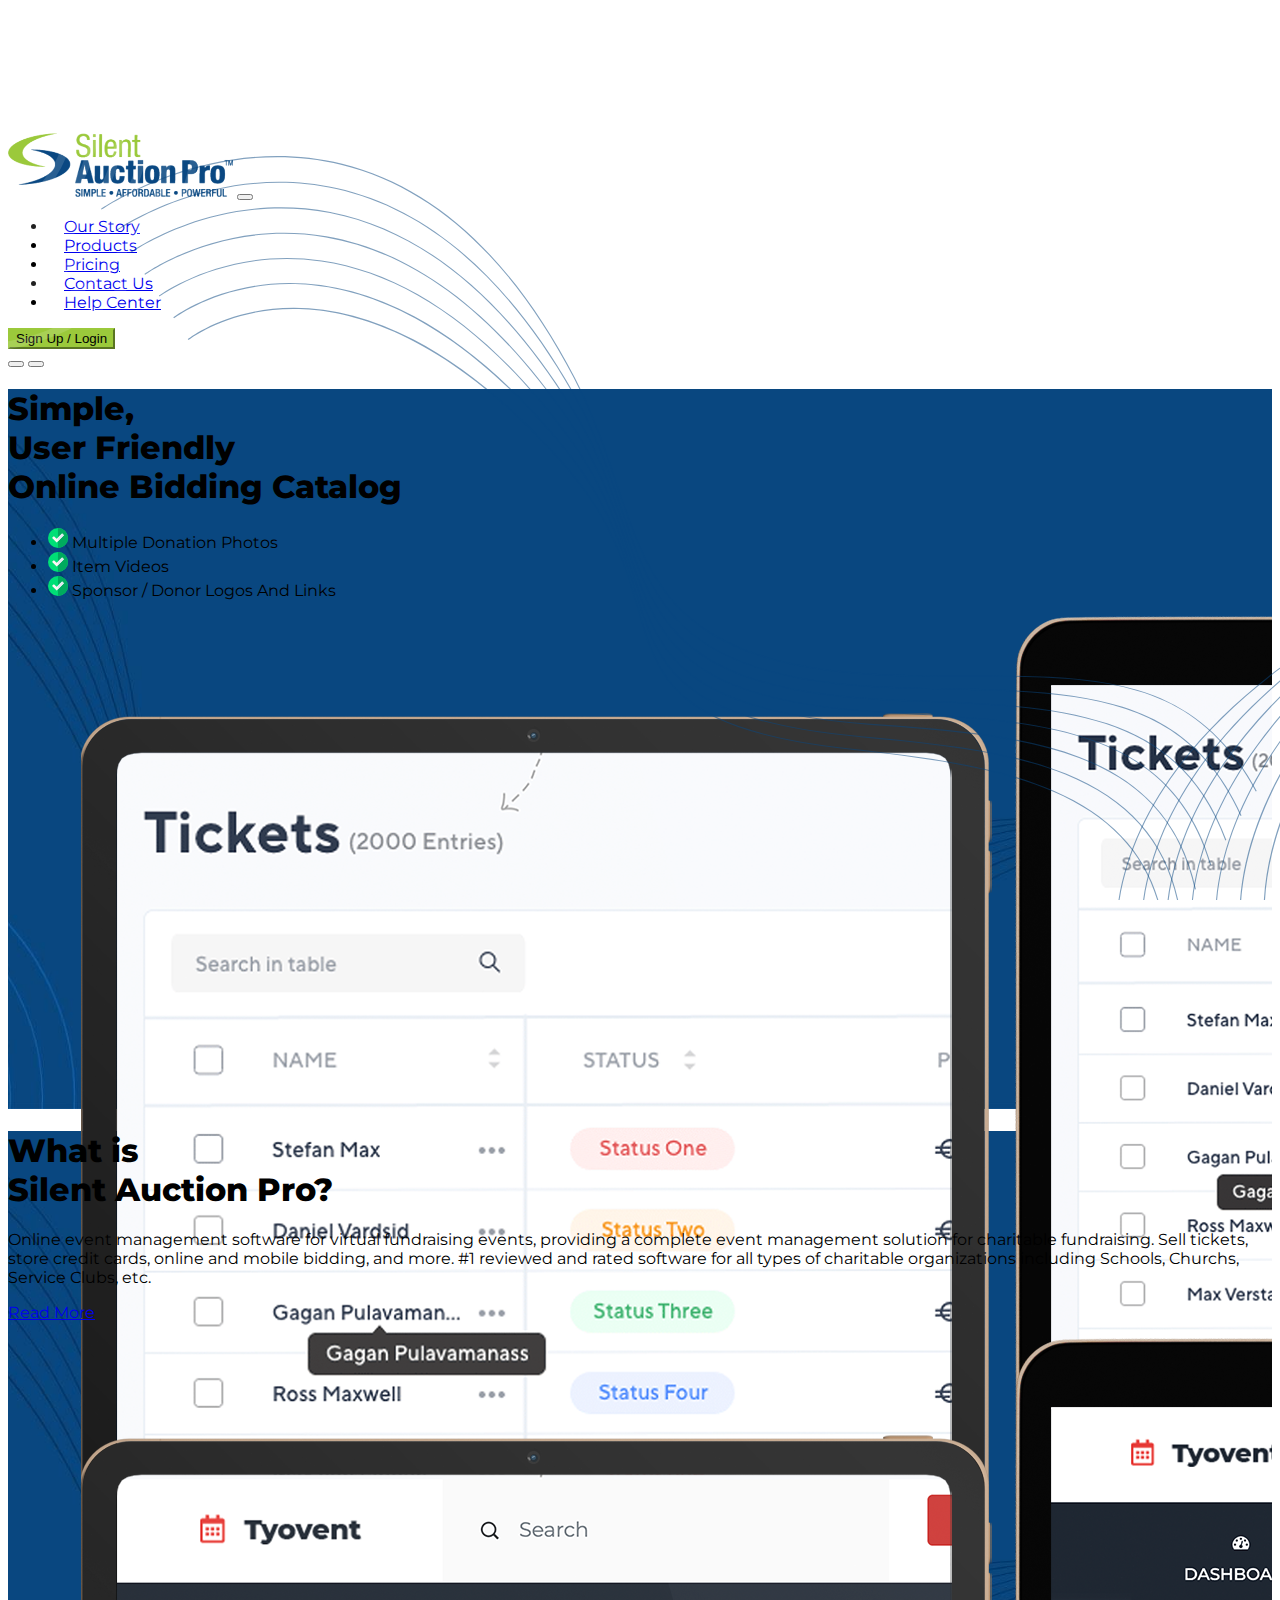
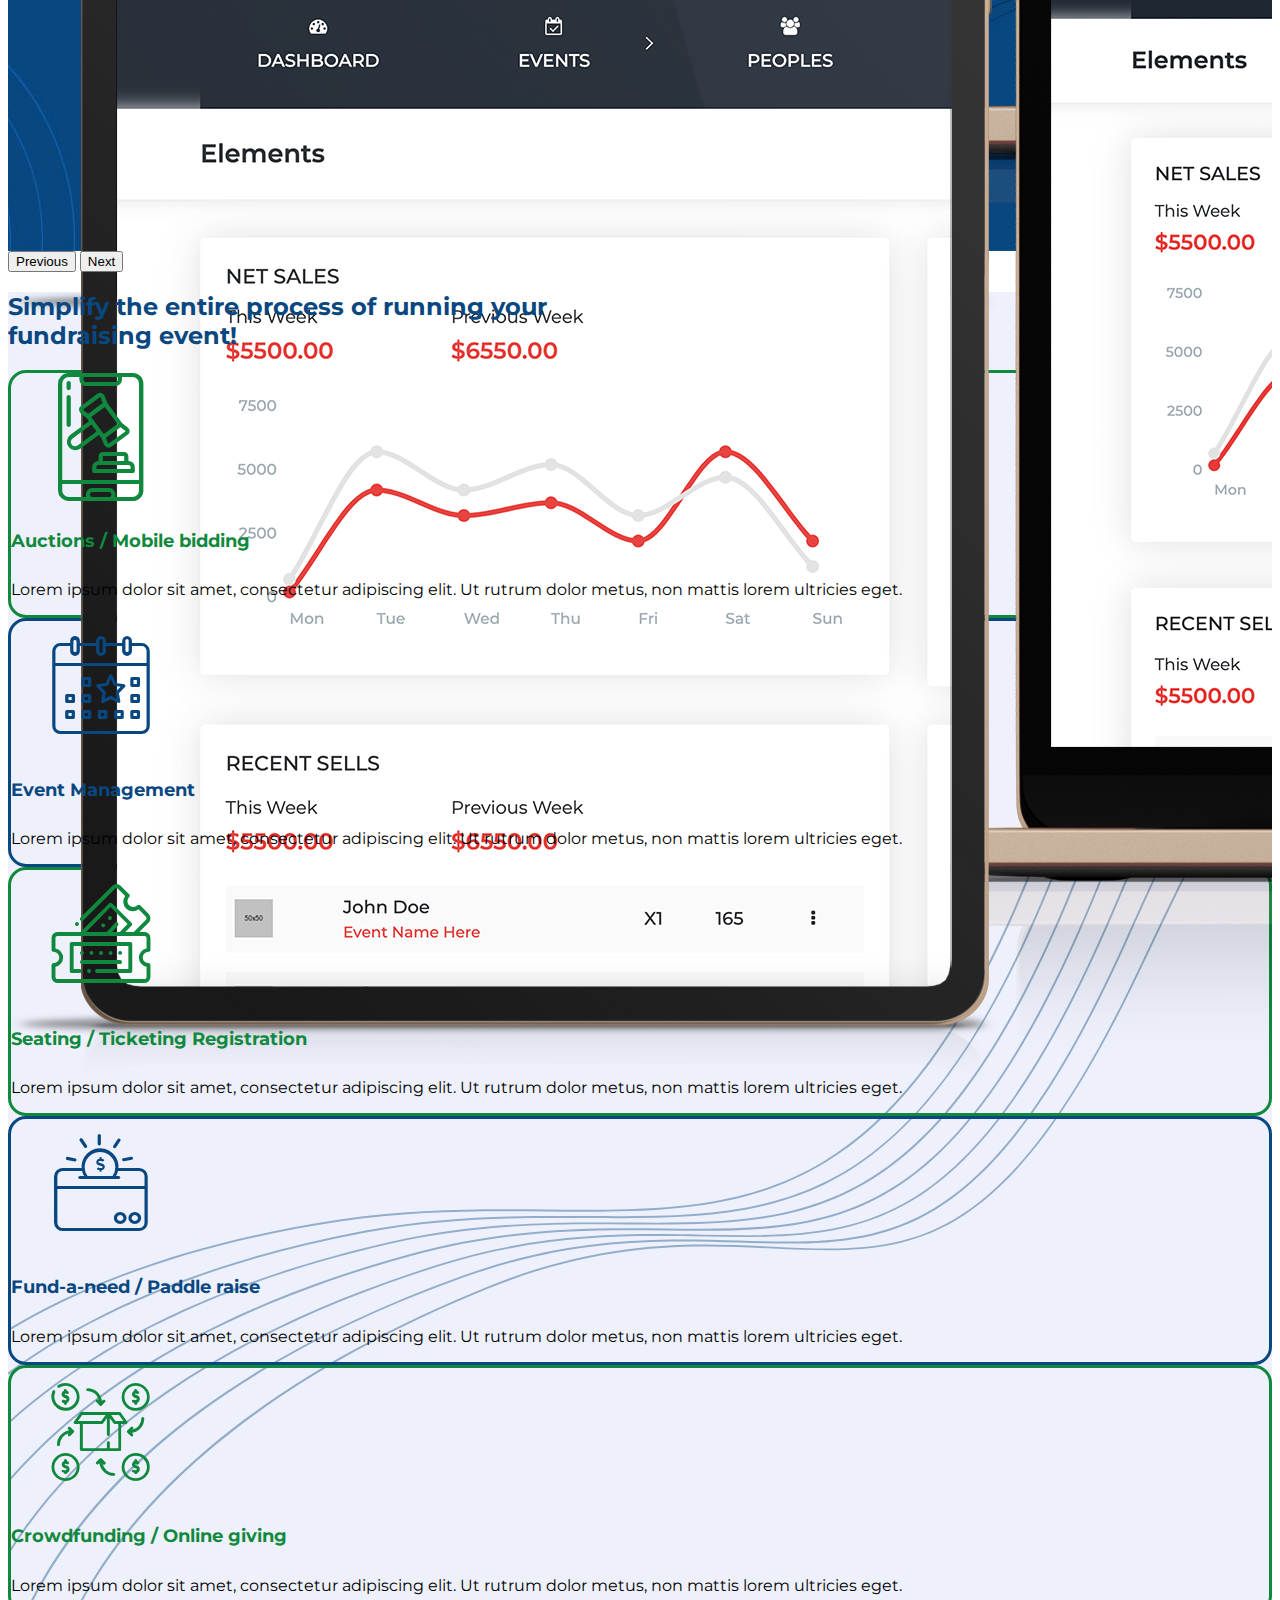
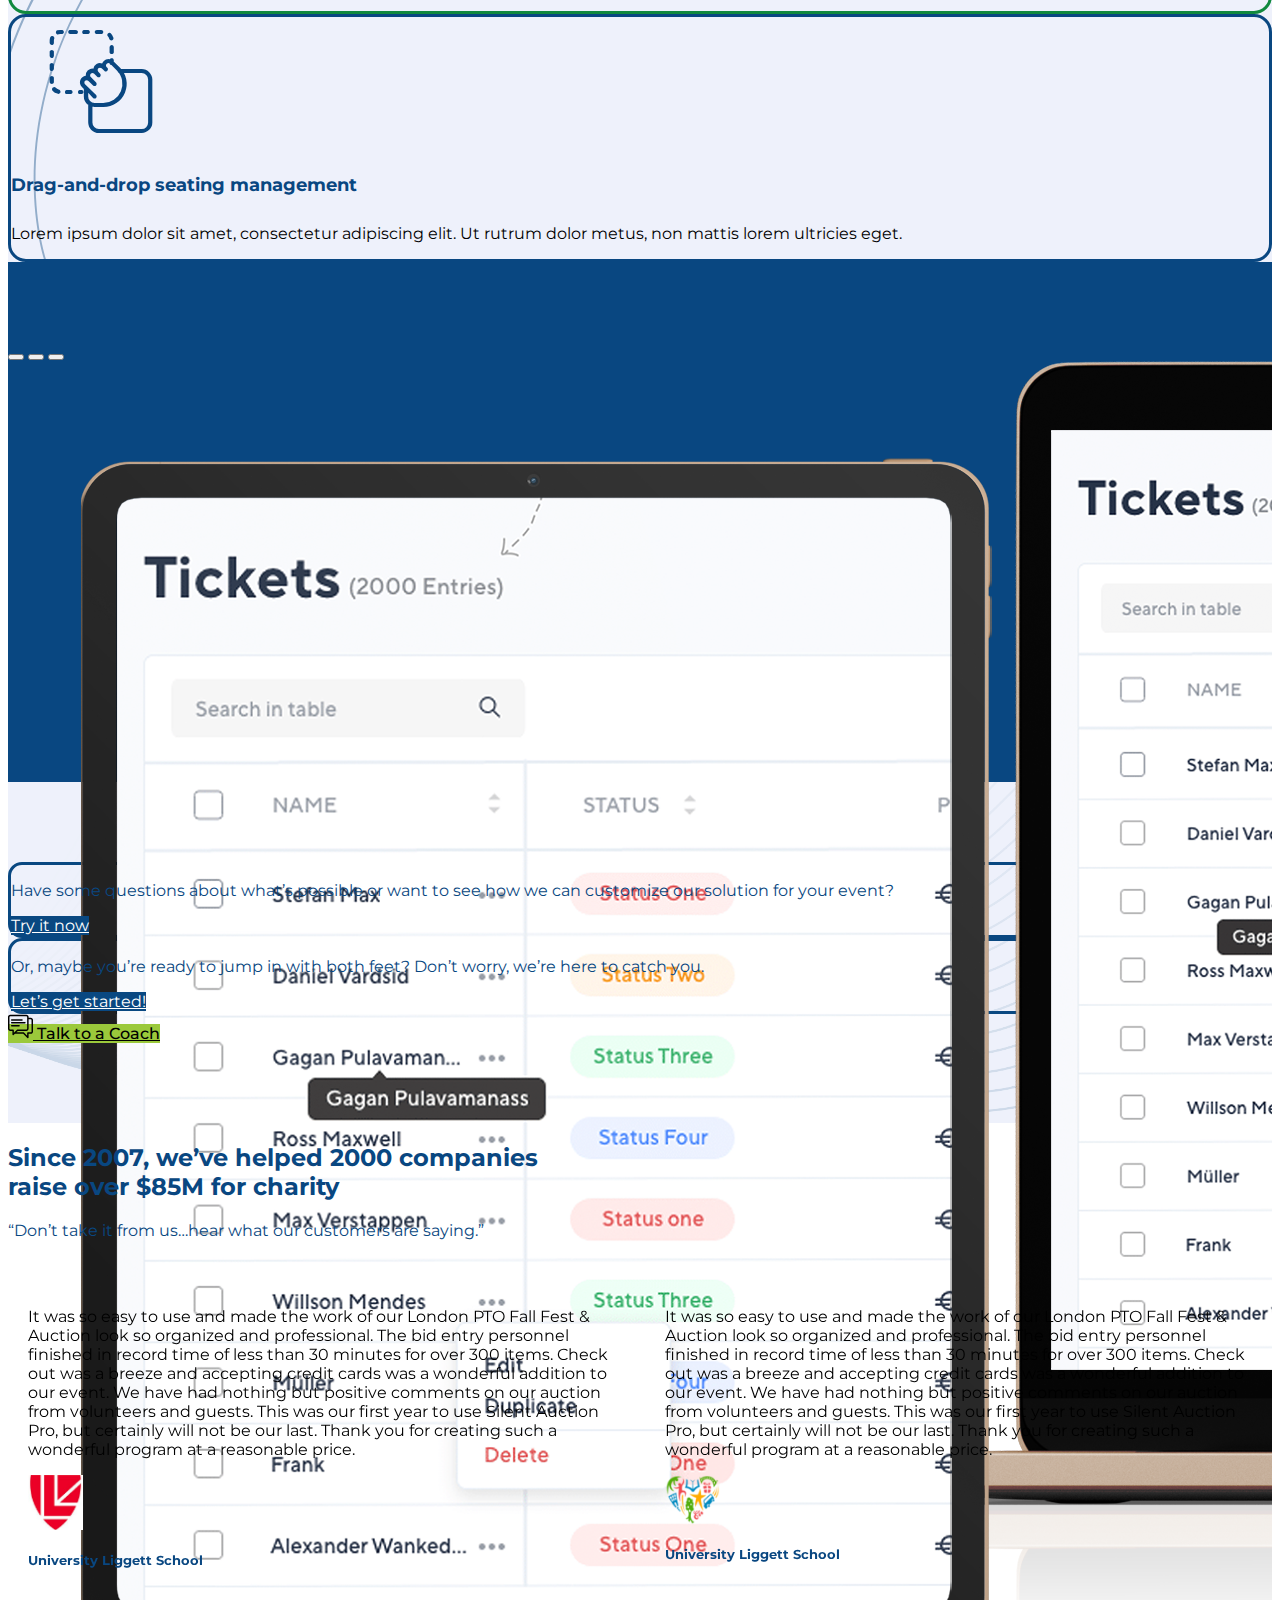
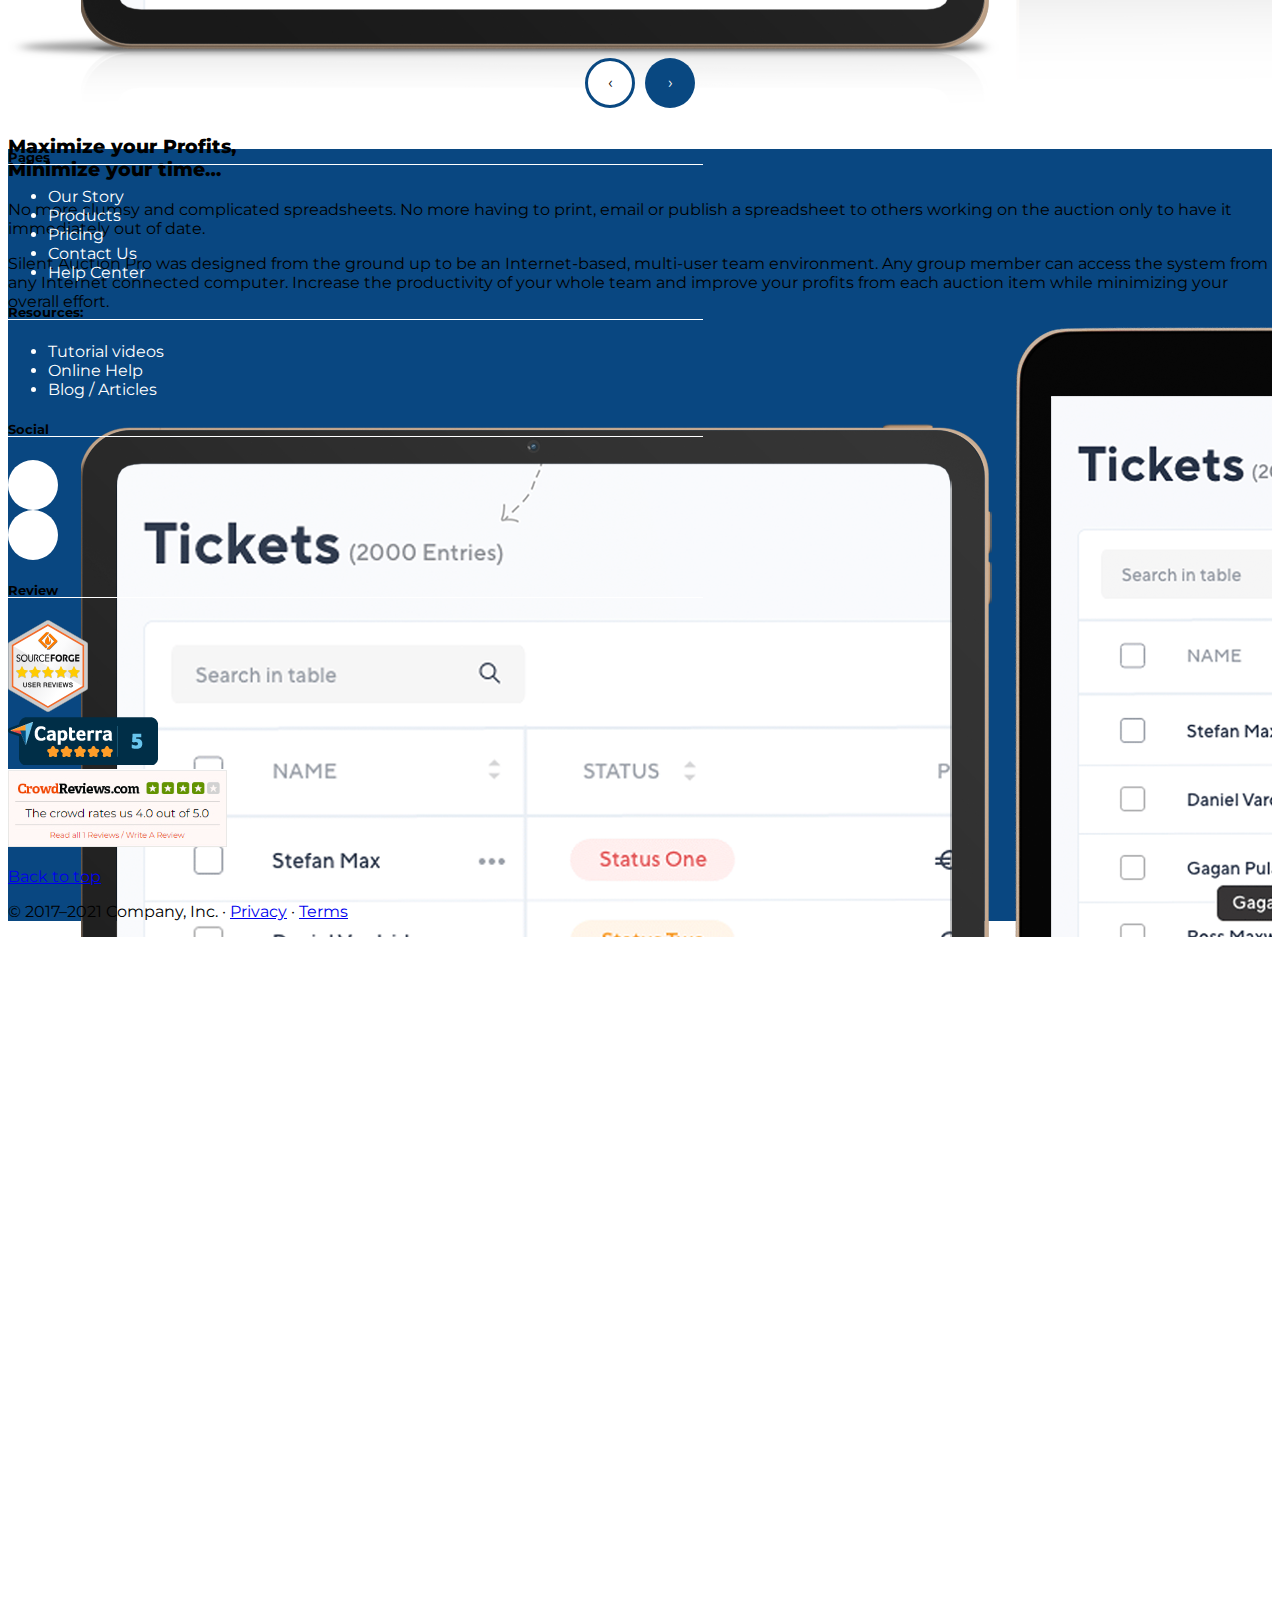
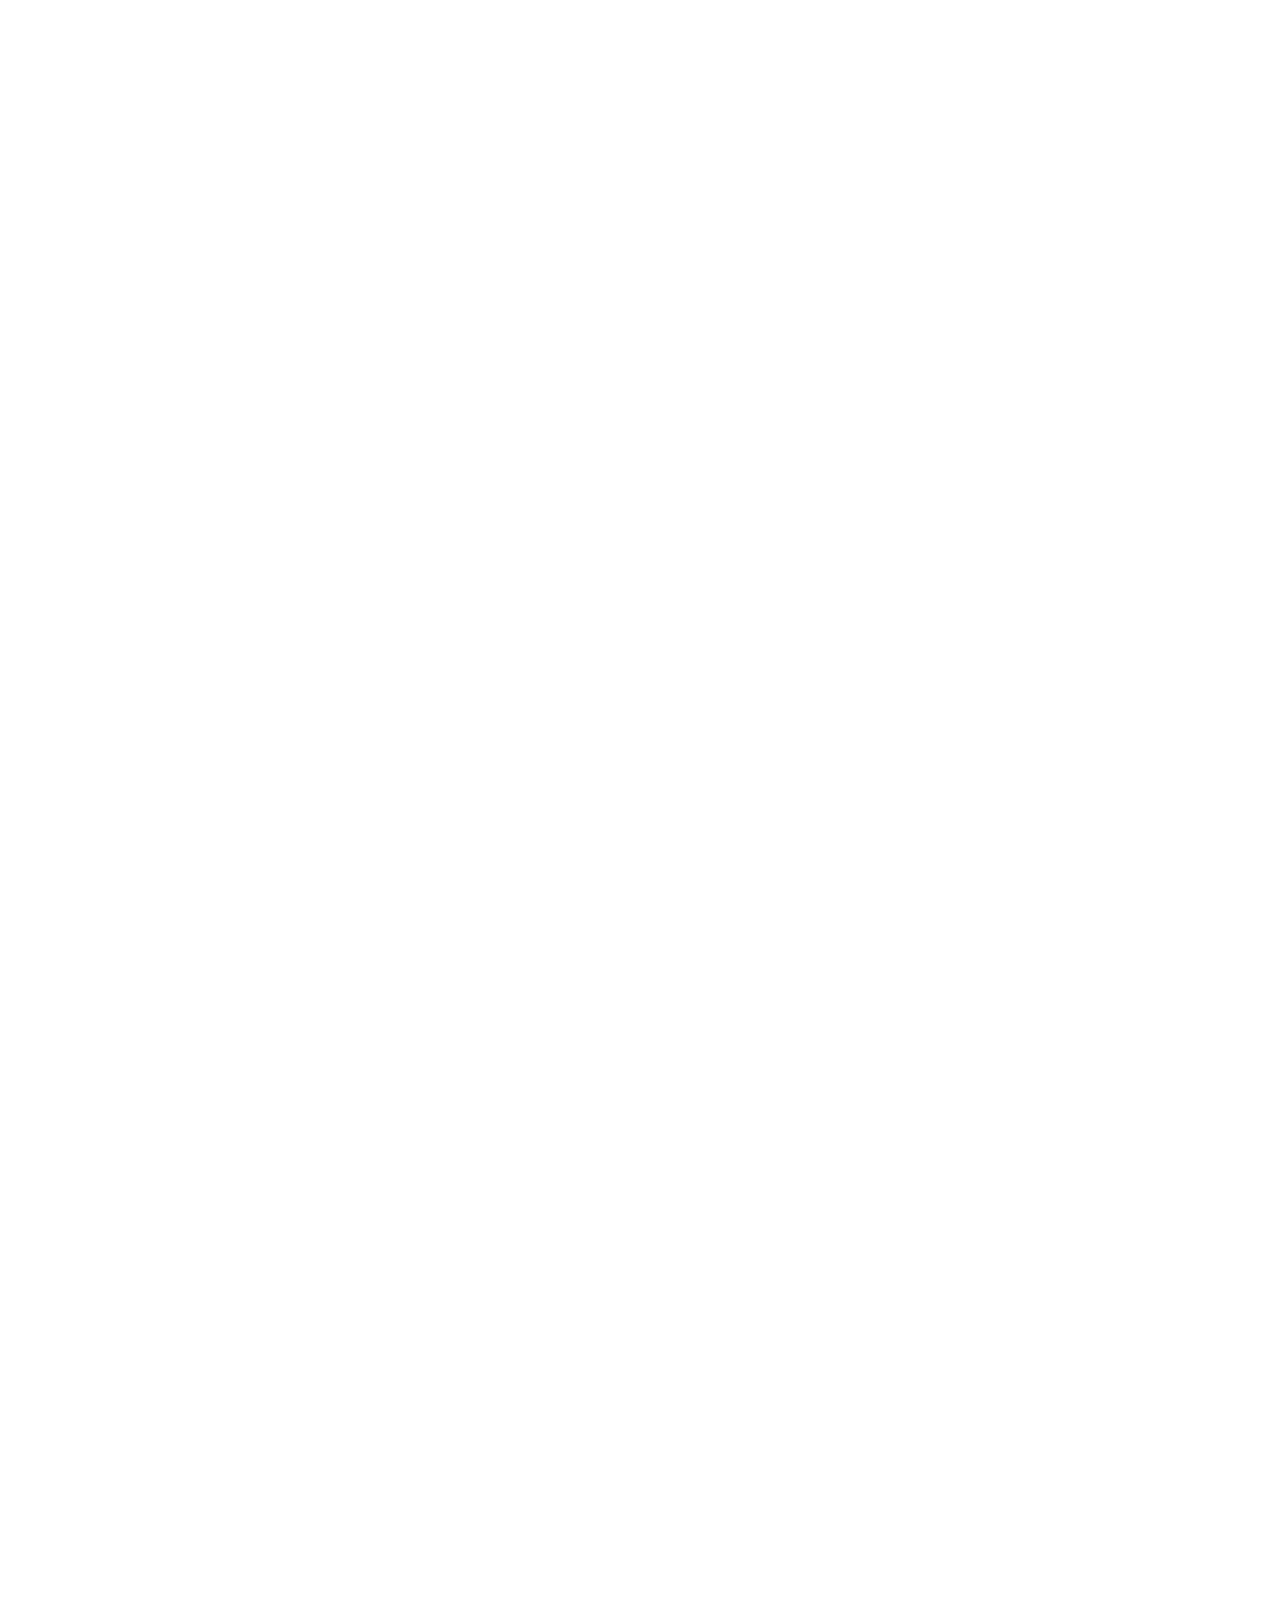
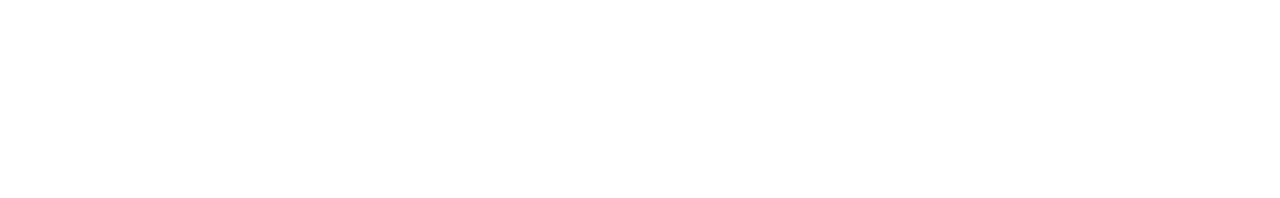
<file: index.html>
<!doctype html>
<html lang="en">

<head>
    <meta charset="utf-8">
    <meta name="viewport" content="width=device-width, initial-scale=1">
    <meta name="description" content="">
    <meta name="author" content="">
    <meta name="generator" content="">
    <title>Silent Auction Pro</title>

    <link rel="canonical" href="https://getbootstrap.com/docs/5.0/examples/carousel/">



    <!-- Bootstrap CSS -->
    <link href="https://cdn.jsdelivr.net/npm/bootstrap@5.0.0-beta2/dist/css/bootstrap.min.css" rel="stylesheet" integrity="sha384-BmbxuPwQa2lc/FVzBcNJ7UAyJxM6wuqIj61tLrc4wSX0szH/Ev+nYRRuWlolflfl" crossorigin="anonymous">

    <!-- Font Awsome -->
    <link rel="stylesheet" href="https://pro.fontawesome.com/releases/v5.10.0/css/all.css" integrity="sha384-AYmEC3Yw5cVb3ZcuHtOA93w35dYTsvhLPVnYs9eStHfGJvOvKxVfELGroGkvsg+p" crossorigin="anonymous" />

    <!-- Google Font -->
    <link rel="preconnect" href="https://fonts.gstatic.com">
    <link href="https://fonts.googleapis.com/css2?family=Montserrat:wght@400;500;600;700;800;900&display=swap" rel="stylesheet">

    <link rel="stylesheet" href="assets/font/css/fontello.css">

    <!-- Lib -->

    <link rel="stylesheet" href="css/owl.carousel.min.css">

    <link rel="stylesheet" href="css/owl.theme.default.min.css">

    <!-- Custom styles for this template -->
    <link rel="stylesheet" href="new-style.css">

    <!-- Favicons -->

    <meta property="og:title" content="" />

    <meta property="og:url" content="" />

    <meta property="og:description" content="">

    <meta property="og:image" content="">

    <meta property="og:type" content="article" />

    <meta property="og:locale" content="en_GB" />

    <!--  -->

    <meta name="twitter:card" content="" />
    <meta name="twitter:site" content="" />
    <meta name="twitter:creator" content="" />
    <meta property="og:url" content="" />
    <meta property="og:title" content="" />
    <meta property="og:description" content="" />
    <meta property="og:image" content="" />

    <!--  -->

    <meta property="og:url" content="" />
    <meta property="og:type" content="article" />
    <meta property="og:title" content="" />
    <meta property="og:description" content="" />
    <meta property="og:image" content="" />

</head>

<body>

    <nav class="navbar navbar-expand-md navbar-light fixed-top bg-white py-lg-4 shadow">
        <div class="container">
            <a class="navbar-brand" href="#"><img src="assets/Logo.png" alt=""></a>
            <button class="navbar-toggler p-0 border-0" type="button" data-bs-toggle="offcanvas" aria-label="Toggle navigation">
                    <span class="navbar-toggler-icon"></span>
                  </button>
            <div class="offcanvas-collapse" id="navbarCollapse">
                <ul class="navbar-nav ms-auto mb-2 mb-md-0">
                    <li class="nav-item">
                        <a class="nav-link active" aria-current="page" href="#">Our Story</a>
                    </li>
                    <li class="nav-item">
                        <a class="nav-link" href="#">Products</a>
                    </li>
                    <li class="nav-item">
                        <a class="nav-link" href="#">Pricing</a>
                    </li>
                    <li class="nav-item">
                        <a class="nav-link" href="#">Contact Us</a>
                    </li>
                    <li class="nav-item">
                        <a class="nav-link" href="#">Help Center</a>
                    </li>

                </ul>
            </div>
            <form class="d-flex">
                <button class="btn btn-success" type="submit">Sign Up / Login</button>
            </form>
        </div>
    </nav>

    <main class="mainPage">

        <div id="myCarousel" class="carousel slide" data-bs-ride="carousel">
            <div class="carousel-indicators">
                <button type="button" data-bs-target="#myCarousel" data-bs-slide-to="0" class="active" aria-current="true" aria-label="Slide 1"></button>
                <button type="button" data-bs-target="#myCarousel" data-bs-slide-to="1" aria-label="Slide 2"></button>
            </div>
            <div class="carousel-inner">
                <div class="carousel-item active">
                    <div class="d-flex h-100 align-items-center justify-content-center">
                        <div class="container">
                            <div class="row">
                                <div class="col-lg-5 order-2 order-lg-2">
                                    <h1 class="text-white fw-xbold">Simple, <br> User Friendly <br> Online Bidding Catalog</h1>
                                    <ul class="list-group list-group-flush">
                                        <li class="list-group-item bg-transparent text-white border-0 ps-0"><img src="assets/icon/check.svg" alt="check" width="20"> Multiple Donation Photos</li>
                                        <li class="list-group-item bg-transparent text-white border-0 ps-0"><img src="assets/icon/check.svg" alt="check" width="20"> Item Videos</li>
                                        <li class="list-group-item bg-transparent text-white border-0 ps-0"><img src="assets/icon/check.svg" alt="check" width="20"> Sponsor / Donor Logos And Links</li>
                                    </ul>
                                </div>
                                <div class="col-lg-7 order-1 order-lg-2">
                                    <img src="assets/Device-Image.png" alt="carousel Img" class="img-fluid my-3">
                                </div>
                            </div>
                        </div>
                    </div>
                </div>
                <div class="carousel-item">
                    <div class="d-flex h-100 align-items-center justify-content-center">
                        <div class="container">
                            <div class="row">
                                <div class="col-lg-5 order-2 order-lg-2">
                                    <h1 class="text-white fw-xbold">What is <br> Silent Auction Pro? </h1>
                                    <p class="text-white">Online event management software for virtual fundraising events, providing a complete event management solution for charitable fundraising. Sell tickets, store credit cards, online and mobile bidding, and more. #1 reviewed
                                        and rated software for all types of charitable organizations including Schools, Churchs, Service Clubs, etc.</p>
                                    <p><a class="btn btn-lg btn-light" href="#">Read More</a></p>
                                </div>
                                <div class="col-lg-7 order-1 order-lg-2">
                                    <img src="assets/Device-Image-2.png" alt="carousel Img" class="img-fluid my-3">
                                </div>
                            </div>
                        </div>
                    </div>
                </div>
            </div>
            <button class="carousel-control-prev" type="button" data-bs-target="#myCarousel" data-bs-slide="prev">
                <span class="carousel-control-prev-icon" aria-hidden="true"></span>
                <span class="visually-hidden">Previous</span>
                </button>
            <button class="carousel-control-next" type="button" data-bs-target="#myCarousel" data-bs-slide="next">
                <span class="carousel-control-next-icon" aria-hidden="true"></span>
                <span class="visually-hidden">Next</span>
           </button>
        </div>


        <section class="feature py-5 bg-light">
            <div class="container">
                <!--  -->
                <div class="row">
                    <div class="col-12 text-center">
                        <h2 class="mb-5 text-blue fw-bold">Simplify the entire process of running your <br> fundraising event!</h2>
                    </div>
                </div>
                <!--  -->
                <div class="row row-cols-1 row-cols-md-3 g-4 text-center feature-list">
                    <div class="col">
                        <div class="card py-4">
                            <div class="icon-view">
                                <i class="demo-icon icon-mobile-auction"></i>
                            </div>
                            <div class="card-body">
                                <h5 class="card-title fw-bold">Auctions / Mobile bidding</h5>
                                <p class="card-text">Lorem ipsum dolor sit amet, consectetur adipiscing elit. Ut rutrum dolor metus, non mattis lorem ultricies eget. </p>
                            </div>
                        </div>
                    </div>
                    <div class="col">
                        <div class="card py-4">
                            <div class="icon-view">
                                <i class="demo-icon icon-event-01"></i>
                            </div>
                            <div class="card-body">
                                <h5 class="card-title fw-bold">Event Management</h5>
                                <p class="card-text">Lorem ipsum dolor sit amet, consectetur adipiscing elit. Ut rutrum dolor metus, non mattis lorem ultricies eget.</p>
                            </div>
                        </div>
                    </div>
                    <div class="col">
                        <div class="card py-4">
                            <div class="icon-view">
                                <i class="demo-icon icon-movie-tickets-01"></i>
                            </div>
                            <div class="card-body">
                                <h5 class="card-title fw-bold">Seating / Ticketing Registration</h5>
                                <p class="card-text">Lorem ipsum dolor sit amet, consectetur adipiscing elit. Ut rutrum dolor metus, non mattis lorem ultricies eget.</p>
                            </div>
                        </div>
                    </div>
                    <div class="col">
                        <div class="card py-4">
                            <div class="icon-view">
                                <i class="demo-icon icon-donation"></i>
                            </div>
                            <div class="card-body">
                                <h5 class="card-title fw-bold">Fund-a-need / Paddle raise</h5>
                                <p class="card-text">Lorem ipsum dolor sit amet, consectetur adipiscing elit. Ut rutrum dolor metus, non mattis lorem ultricies eget.</p>
                            </div>
                        </div>
                    </div>
                    <div class="col">
                        <div class="card py-4">
                            <div class="icon-view">
                                <i class="demo-icon icon-crowedfunding"></i>
                            </div>
                            <div class="card-body">
                                <h5 class="card-title fw-bold">Crowdfunding / Online giving</h5>
                                <p class="card-text">Lorem ipsum dolor sit amet, consectetur adipiscing elit. Ut rutrum dolor metus, non mattis lorem ultricies eget.</p>
                            </div>
                        </div>
                    </div>
                    <div class="col">
                        <div class="card py-4">
                            <div class="icon-view">
                                <i class="demo-icon icon-drag-01"></i>
                            </div>
                            <div class="card-body">
                                <h5 class="card-title fw-bold">Drag-and-drop seating management</h5>
                                <p class="card-text">Lorem ipsum dolor sit amet, consectetur adipiscing elit. Ut rutrum dolor metus, non mattis lorem ultricies eget.</p>
                            </div>
                        </div>
                    </div>
                </div>
            </div>
        </section>


        <section class="spot bg-blue space-y position-relative">
            <div id="carouselSpot" class="carousel slide" data-bs-ride="carousel">
                <div class="carousel-indicators">
                    <button type="button" data-bs-target="#carouselSpot" data-bs-slide-to="0" class="active" aria-current="true" aria-label="Slide 1"></button>
                    <button type="button" data-bs-target="#carouselSpot" data-bs-slide-to="1" aria-label="Slide 2"></button>
                    <button type="button" data-bs-target="#carouselSpot" data-bs-slide-to="2" aria-label="Slide 3"></button>
                </div>
                <div class="carousel-inner">
                    <div class="carousel-item active">
                        <div class="d-flex h-100 align-items-center justify-content-center">
                            <div class="container">
                                <div class="row">
                                    <div class="col-lg-6">
                                        <img src="assets/Device-Image.png" alt="Device-Image" class="img-fluid my-3">
                                    </div>
                                    <div class="col-lg-6">
                                        <h3 class="text-white fw-xbold">Maximize your Profits, <br> Minimize your time…</h3>
                                        <p class="text-white">No more clumsy and complicated spreadsheets. No more having to print, email or publish a spreadsheet to others working on the auction only to have it immediately out of date.</p>

                                        <p class="text-white">Silent Auction Pro was designed from the ground up to be an Internet-based, multi-user team environment. Any group member can access the system from any Internet connected computer. Increase the productivity of
                                            your whole team and improve your profits from each auction item while minimizing your overall effort.</p>
                                    </div>
                                </div>
                            </div>
                        </div>
                    </div>
                    <div class="carousel-item">
                        <div class="d-flex h-100 align-items-center justify-content-center">
                            <div class="container">
                                <div class="row">
                                    <div class="col-lg-6">
                                        <img src="assets/Device-Image.png" alt="Device-Image" class="img-fluid my-3">
                                    </div>
                                    <div class="col-lg-6">
                                        <h3 class="text-white fw-xbold">Maximize your Profits, <br> Minimize your time…</h3>
                                        <p class="text-white">No more clumsy and complicated spreadsheets. No more having to print, email or publish a spreadsheet to others working on the auction only to have it immediately out of date.</p>

                                        <p class="text-white">Silent Auction Pro was designed from the ground up to be an Internet-based, multi-user team environment. Any group member can access the system from any Internet connected computer. Increase the productivity of
                                            your whole team and improve your profits from each auction item while minimizing your overall effort.</p>
                                    </div>
                                </div>
                            </div>
                        </div>
                    </div>
                    <div class="carousel-item">
                        <div class="d-flex h-100 align-items-center justify-content-center">
                            <div class="container">
                                <div class="row">
                                    <div class="col-lg-6">
                                        <img src="assets/Device-Image.png" alt="Device-Image" class="img-fluid my-3">
                                    </div>
                                    <div class="col-lg-6">
                                        <h3 class="text-white fw-xbold">Mobile Bidding, Online <br> Bidding and More...</h3>
                                        <p class="text-white">Instantly create customized online bidding and mobile bidding websites, or generate bid sheets and bidder paddles. Sell tickets and accept credit cards. Send text notifications, track bidding trends and status.
                                            After your event, access detailed reports that analyze every aspect of your event...</p>

                                    </div>
                                </div>
                            </div>
                        </div>
                    </div>
                </div>
                <button class="carousel-control-prev" type="button" data-bs-target="#carouselSpot" data-bs-slide="prev">
                      <span class="carousel-control-prev-icon" aria-hidden="true"></span>
                      <span class="visually-hidden">Previous</span>
                    </button>
                <button class="carousel-control-next" type="button" data-bs-target="#carouselSpot" data-bs-slide="next">
                      <span class="carousel-control-next-icon" aria-hidden="true"></span>
                      <span class="visually-hidden">Next</span>
                    </button>
            </div>
        </section>
        <!--  -->
        <!--  -->
        <section class="Offer space-y bg-light position-relative">
            <div class="container">
                <div class="row text-center justify-content-center">
                    <div class="col-lg-6">
                        <div class="card shadow mb-3">
                            <div class="card-body py-5">
                                <p class="text-blue fw-bold">Have some questions about what’s possible or want to see how we can customize our solution for your event?</p>
                                <a href="#" class="btn btn-primary">Try it now</a>
                            </div>
                        </div>

                    </div>
                    <div class="col-lg-6">
                        <div class="card shadow mb-3">
                            <div class="card-body py-5">
                                <p class="text-blue fw-bold">Or, maybe you’re ready to jump in with both feet? Don’t worry, we’re here to catch you. </p>
                                <a href="#" class="btn btn-primary">Let’s get started!</a>
                            </div>
                        </div>
                    </div>
                </div>
                <div class="row">
                    <div class="col text-center mt-5">
                        <a href="#" class="btn btn-lg btn-success"><img src="assets/icon/chat.svg" alt="talk" width="25"> Talk to a Coach</a>
                    </div>
                </div>
            </div>
        </section>
        <!--  -->

        <section class="testimonial py-5 bg-white position-relative">
            <div class="container">
                <!--  -->
                <div class="row">
                    <div class="col-12">
                        <h2 class="text-center my-4 text-blue fw-bold">Since 2007, we’ve helped 2000 companies <br> raise over $85M for charity</h2>
                        <p class="text-center h4 text-blue fw-light mb-5">“Don’t take it from us…hear what our customers are saying.” </p>
                    </div>
                </div>
                <!--  -->
                <div class="row">
                    <div class="owl-carousel">
                        <div class="card border-0 shadow">
                            <div class="card-body">
                                <p><i class="fas fa-star text-warning"></i>&nbsp;<i class="fas fa-star text-warning"></i>&nbsp;<i class="fas fa-star text-warning"></i>&nbsp;<i class="fas fa-star text-warning"></i>&nbsp;<i class="fas fa-star text-warning"></i></p>
                                <p class="fw-light text-muted">It was so easy to use and made the work of our London PTO Fall Fest & Auction look so organized and professional. The bid entry personnel finished in record time of less than 30 minutes for over 300 items. Check out was
                                    a breeze and accepting credit cards was a wonderful addition to our event. We have had nothing but positive comments on our auction from volunteers and guests. This was our first year to use Silent Auction Pro, but
                                    certainly will not be our last. Thank you for creating such a wonderful program at a reasonable price.</p>
                            </div>
                            <div class="card-footer bg-transparent border-0 pt-0 pb-3">
                                <div class="d-flex justify-content-center align-items-center">
                                    <div class="UserImg">
                                        <img src="assets/review-img-1.png" alt="UserImg" width="60" class="me-2 rounded-circle">
                                    </div>
                                    <div class="userName">
                                        <h5 class="mb-1 fw-bold text-blue">Al Sigl Community of Agencies</h5>
                                    </div>
                                </div>
                            </div>
                        </div>
                        <!--  -->
                        <div class="card border-0 shadow">
                            <div class="card-body">
                                <p><i class="fas fa-star text-warning"></i>&nbsp;<i class="fas fa-star text-warning"></i>&nbsp;<i class="fas fa-star text-warning"></i>&nbsp;<i class="fas fa-star text-warning"></i>&nbsp;<i class="fas fa-star text-warning"></i></p>
                                <p class="fw-light text-muted">It was so easy to use and made the work of our London PTO Fall Fest & Auction look so organized and professional. The bid entry personnel finished in record time of less than 30 minutes for over 300 items. Check out was
                                    a breeze and accepting credit cards was a wonderful addition to our event. We have had nothing but positive comments on our auction from volunteers and guests. This was our first year to use Silent Auction Pro, but
                                    certainly will not be our last. Thank you for creating such a wonderful program at a reasonable price.</p>
                            </div>
                            <div class="card-footer bg-transparent border-0 pt-0 pb-3">
                                <div class="d-flex justify-content-center align-items-center">
                                    <div class="UserImg">
                                        <img src="assets/review-img-2.png" alt="UserImg" width="60" class="me-2 rounded-circle">
                                    </div>
                                    <div class="userName">
                                        <h5 class="mb-1 fw-bold text-blue">University Liggett School</h5>
                                    </div>
                                </div>
                            </div>
                        </div>
                        <!--  -->
                        <div class="card border-0 shadow">
                            <div class="card-body">
                                <p><i class="fas fa-star text-warning"></i>&nbsp;<i class="fas fa-star text-warning"></i>&nbsp;<i class="fas fa-star text-warning"></i>&nbsp;<i class="fas fa-star text-warning"></i>&nbsp;<i class="fas fa-star text-warning"></i></p>
                                <p class="fw-light text-muted">It was so easy to use and made the work of our London PTO Fall Fest & Auction look so organized and professional. The bid entry personnel finished in record time of less than 30 minutes for over 300 items. Check out was
                                    a breeze and accepting credit cards was a wonderful addition to our event. We have had nothing but positive comments on our auction from volunteers and guests. This was our first year to use Silent Auction Pro, but
                                    certainly will not be our last. Thank you for creating such a wonderful program at a reasonable price.</p>
                            </div>
                            <div class="card-footer bg-transparent border-0 pt-0 pb-3">
                                <div class="d-flex justify-content-center align-items-center">
                                    <div class="UserImg">
                                        <img src="assets/review-img-1.png" alt="UserImg" width="60" class="me-2 rounded-circle">
                                    </div>
                                    <div class="userName">
                                        <h5 class="mb-1 fw-bold text-blue">University Liggett School</h5>
                                    </div>
                                </div>
                            </div>
                        </div>
                        <!--  -->
                        <div class="card border-0 shadow">
                            <div class="card-body">
                                <p><i class="fas fa-star text-warning"></i>&nbsp;<i class="fas fa-star text-warning"></i>&nbsp;<i class="fas fa-star text-warning"></i>&nbsp;<i class="fas fa-star text-warning"></i>&nbsp;<i class="fas fa-star text-warning"></i></p>
                                <p class="fw-light text-muted">It was so easy to use and made the work of our London PTO Fall Fest & Auction look so organized and professional. The bid entry personnel finished in record time of less than 30 minutes for over 300 items. Check out was
                                    a breeze and accepting credit cards was a wonderful addition to our event. We have had nothing but positive comments on our auction from volunteers and guests. This was our first year to use Silent Auction Pro, but
                                    certainly will not be our last. Thank you for creating such a wonderful program at a reasonable price.</p>
                            </div>
                            <div class="card-footer bg-transparent border-0 pt-0 pb-3">
                                <div class="d-flex justify-content-center align-items-center">
                                    <div class="UserImg">
                                        <img src="assets/review-img-2.png" alt="UserImg" width="60" class="me-2 rounded-circle">
                                    </div>
                                    <div class="userName">
                                        <h5 class="mb-1 fw-bold text-blue">Al Sigl Community of Agencies</h5>
                                    </div>
                                </div>
                            </div>
                        </div>
                        <!--  -->
                        <div class="card border-0 shadow">
                            <div class="card-body">
                                <p><i class="fas fa-star text-warning"></i>&nbsp;<i class="fas fa-star text-warning"></i>&nbsp;<i class="fas fa-star text-warning"></i>&nbsp;<i class="fas fa-star text-warning"></i>&nbsp;<i class="fas fa-star text-warning"></i></p>
                                <p class="fw-light text-muted">It was so easy to use and made the work of our London PTO Fall Fest & Auction look so organized and professional. The bid entry personnel finished in record time of less than 30 minutes for over 300 items. Check out was
                                    a breeze and accepting credit cards was a wonderful addition to our event. We have had nothing but positive comments on our auction from volunteers and guests. This was our first year to use Silent Auction Pro, but
                                    certainly will not be our last. Thank you for creating such a wonderful program at a reasonable price.</p>
                            </div>
                            <div class="card-footer bg-transparent border-0 pt-0 pb-3">
                                <div class="d-flex justify-content-center">
                                    <div class="UserImg">
                                        <img src="assets/XzA4NjMyOTMuanBn.jpg" alt="UserImg" width="60" class="me-2 rounded-circle">
                                    </div>
                                    <div class="userName">
                                        <h5 class="mb-1 fw-bold text-blue">Nathan Johnston</h5>
                                        <p class="mb-0 text-muted">CEO at HyperLinks</p>
                                    </div>
                                </div>
                            </div>
                        </div>
                    </div>
                </div>
            </div>
        </section>

        <!-- FOOTER -->
        <footer class="pt-5 bg-blue ">
            <div class="container">
                <div class="row footnav mb-4">
                    <div class="col">
                        <h5 class="text-white pb-2">Pages</h5>
                        <ul class="list-group list-group-flush ">
                            <li class="list-group-item">
                                <a href="#">Our Story </a>
                            </li>
                            <li class="list-group-item">
                                <a href="#">Products </a>
                            </li>
                            <li class="list-group-item">
                                <a href="#">Pricing </a>
                            </li>
                            <li class="list-group-item">
                                <a href="#">Contact Us</a>
                            </li>
                            <li class="list-group-item">
                                <a href="#">Help Center</a>
                            </li>
                        </ul>
                    </div>
                    <div class="col">
                        <h5 class="text-white pb-2">Resources:</h5>
                        <ul class="list-group list-group-flush ">
                            <li class="list-group-item">
                                <a href="#">Tutorial videos</a>
                            </li>
                            <li class="list-group-item">
                                <a href="#">Online Help</a>
                            </li>
                            <li class="list-group-item">
                                <a href="#">Blog / Articles</a>
                            </li>
                        </ul>
                    </div>
                    <div class="col">
                        <h5 class="text-white pb-2">Social</h5>
                        <div class="d-flex">
                            <div class="social-icon"><a href="https://www.facebook.com/silentauctionpro" target="_blank"><i class="fab fa-facebook-square"></i></a></div>
                            <div class="social-icon"><a href="https://twitter.com/SilentAuctionPr" target="_blank"><i class="fab fa-twitter"></i></a></div>
                        </div>

                        <h5 class="text-white pb-2 mt-4">Review</h5>

                        <div class="d-flex align-items-center mb-3">
                            <div class="reviewIcon me-2">
                                <img src="assets/sourceforge.svg" alt="" class="img-fluid" width="80">
                            </div>
                            <div class="reviewIcon ">
                                <img src="assets/captera.png" alt="" class="img-fluid">
                            </div>
                        </div>
                        <div class="d-flex align-items-center">
                            <div class="reviewIcon">
                                <img src="assets/crowed-Review.jpg" alt="" class="img-fluid">
                            </div>
                        </div>

                    </div>
                </div>
                <!--  -->
                <div class="row py-3 border-top">
                    <div class="col-12">
                        <p class="float-end m-0 text-white"><a href="#" class="text-white">Back to top</a></p>
                        <p class="m-0 text-white">&copy; 2017–2021 Company, Inc. &middot; <a href="#" class="text-white">Privacy</a> &middot; <a href="#" class="text-white">Terms</a></p>
                    </div>
                </div>
            </div>
        </footer>

    </main>

    <!-- JavaScript -->

    <script src="https://code.jquery.com/jquery-3.5.1.min.js" integrity="sha256-9/aliU8dGd2tb6OSsuzixeV4y/faTqgFtohetphbbj0=" crossorigin="anonymous"></script>

    <script src="https://cdn.jsdelivr.net/npm/@popperjs/core@2.6.0/dist/umd/popper.min.js" integrity="sha384-KsvD1yqQ1/1+IA7gi3P0tyJcT3vR+NdBTt13hSJ2lnve8agRGXTTyNaBYmCR/Nwi" crossorigin="anonymous"></script>
    <script src="https://cdn.jsdelivr.net/npm/bootstrap@5.0.0-beta2/dist/js/bootstrap.min.js" integrity="sha384-nsg8ua9HAw1y0W1btsyWgBklPnCUAFLuTMS2G72MMONqmOymq585AcH49TLBQObG" crossorigin="anonymous"></script>

    <script src="js/owl.carousel.min.js"></script>

    <script>
        (function() {
            'use strict'

            document.querySelector('[data-bs-toggle="offcanvas"]').addEventListener('click', function() {
                document.querySelector('.offcanvas-collapse').classList.toggle('open')
            })
        })()
    </script>

    <script>
        var owl = $('.owl-carousel');
        owl.owlCarousel({
            items: 2,
            loop: true,
            margin: 10,
            autoplay: true,
            autoplayTimeout: 1000,
            autoplayHoverPause: true,
            responsiveClass: true,
            responsive: {
                0: {
                    items: 1,
                    nav: true,
                    loop: true
                },
                600: {
                    items: 2,
                    nav: false,
                    loop: true
                },
                1000: {
                    items: 2,
                    nav: true,
                    loop: false,
                    loop: true
                }
            }
        });
        $('.play').on('click', function() {
            owl.trigger('play.owl.autoplay', [1000])
        })
        $('.stop').on('click', function() {
            owl.trigger('stop.owl.autoplay')
        })
    </script>

</body>

</html>
</file>
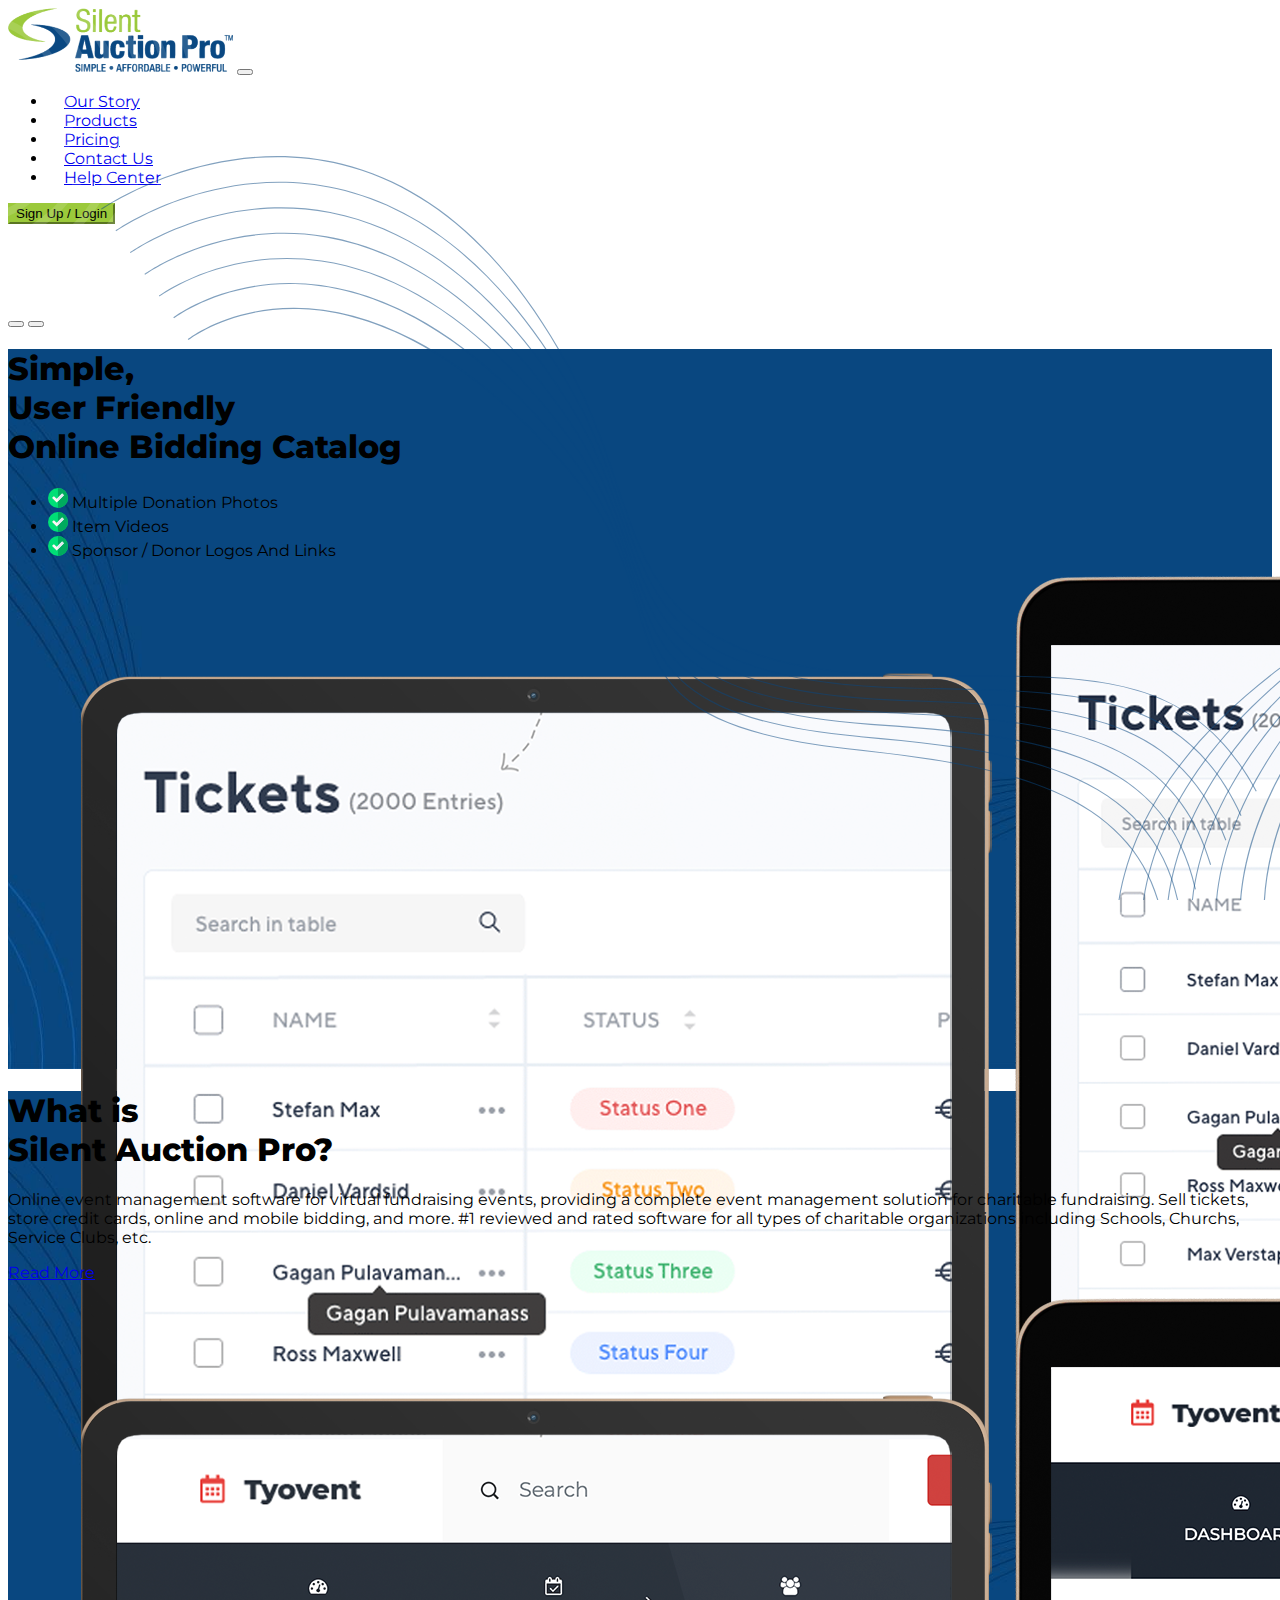
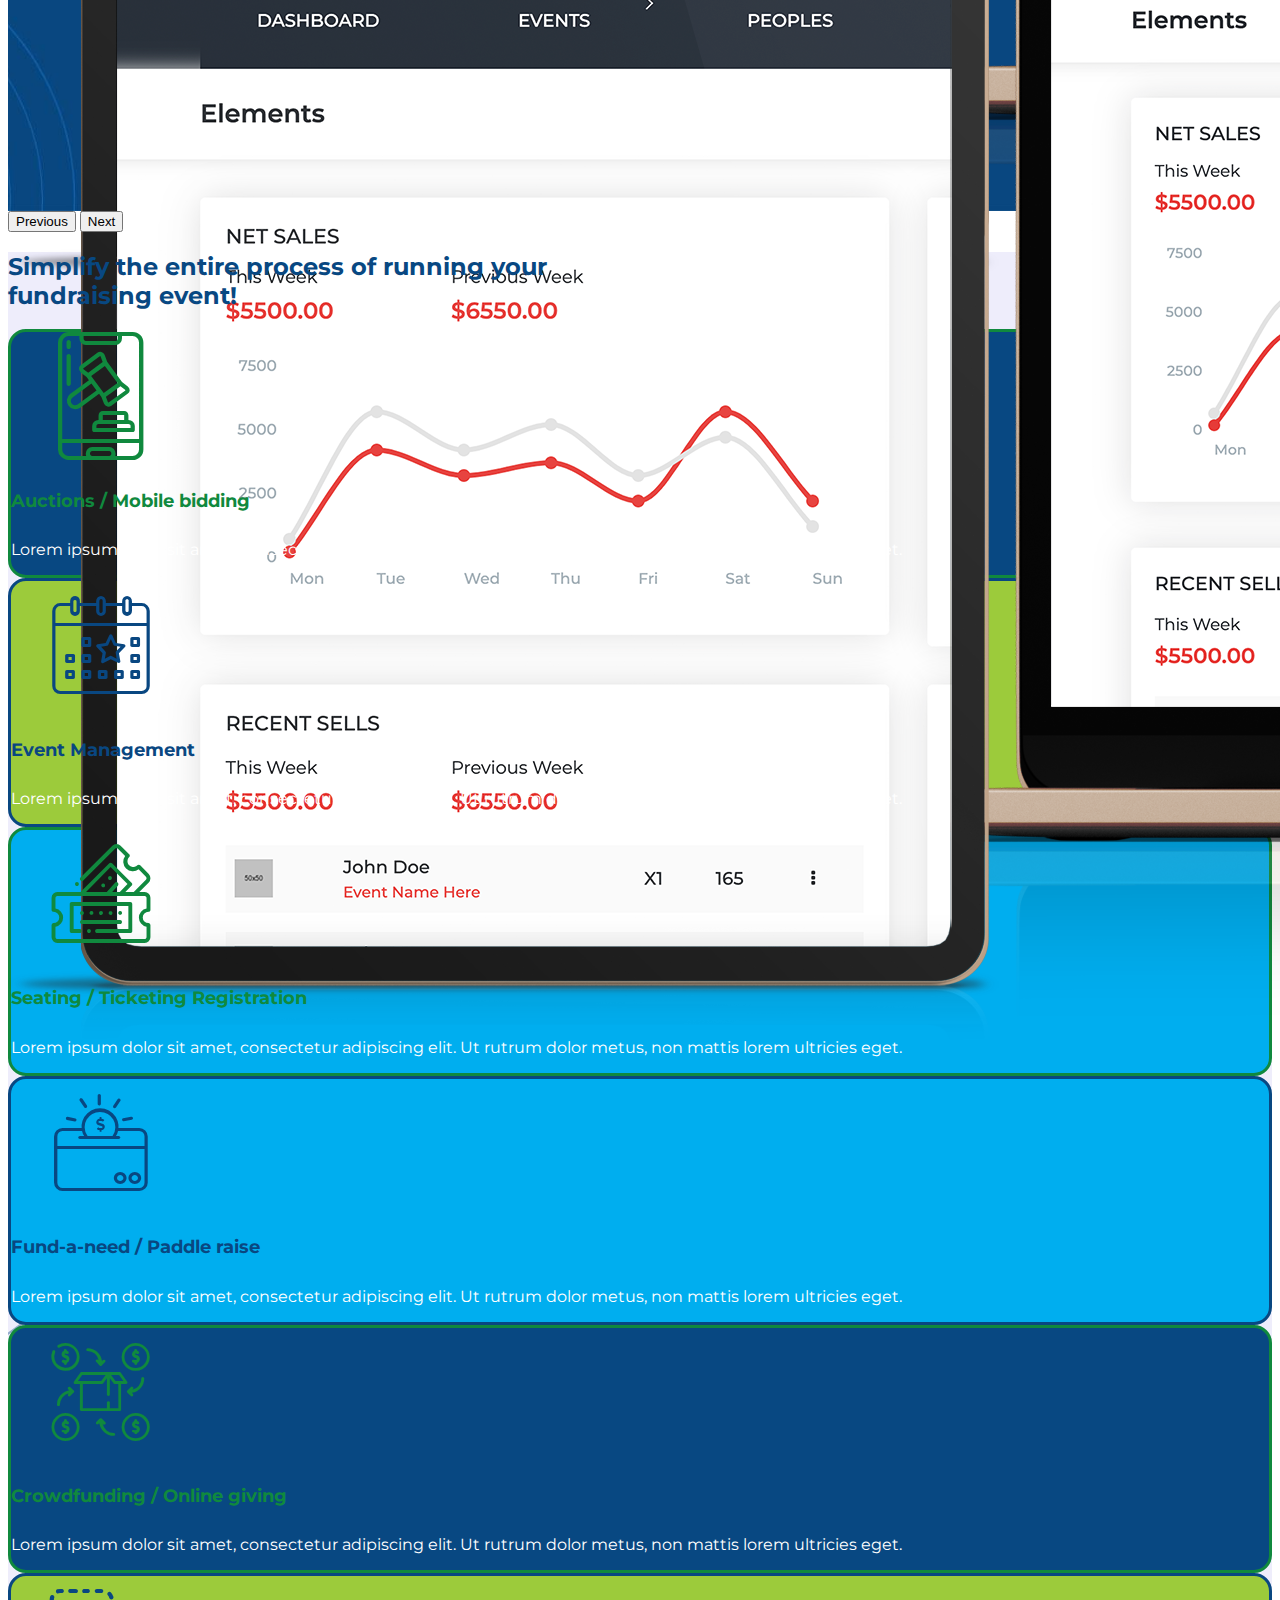
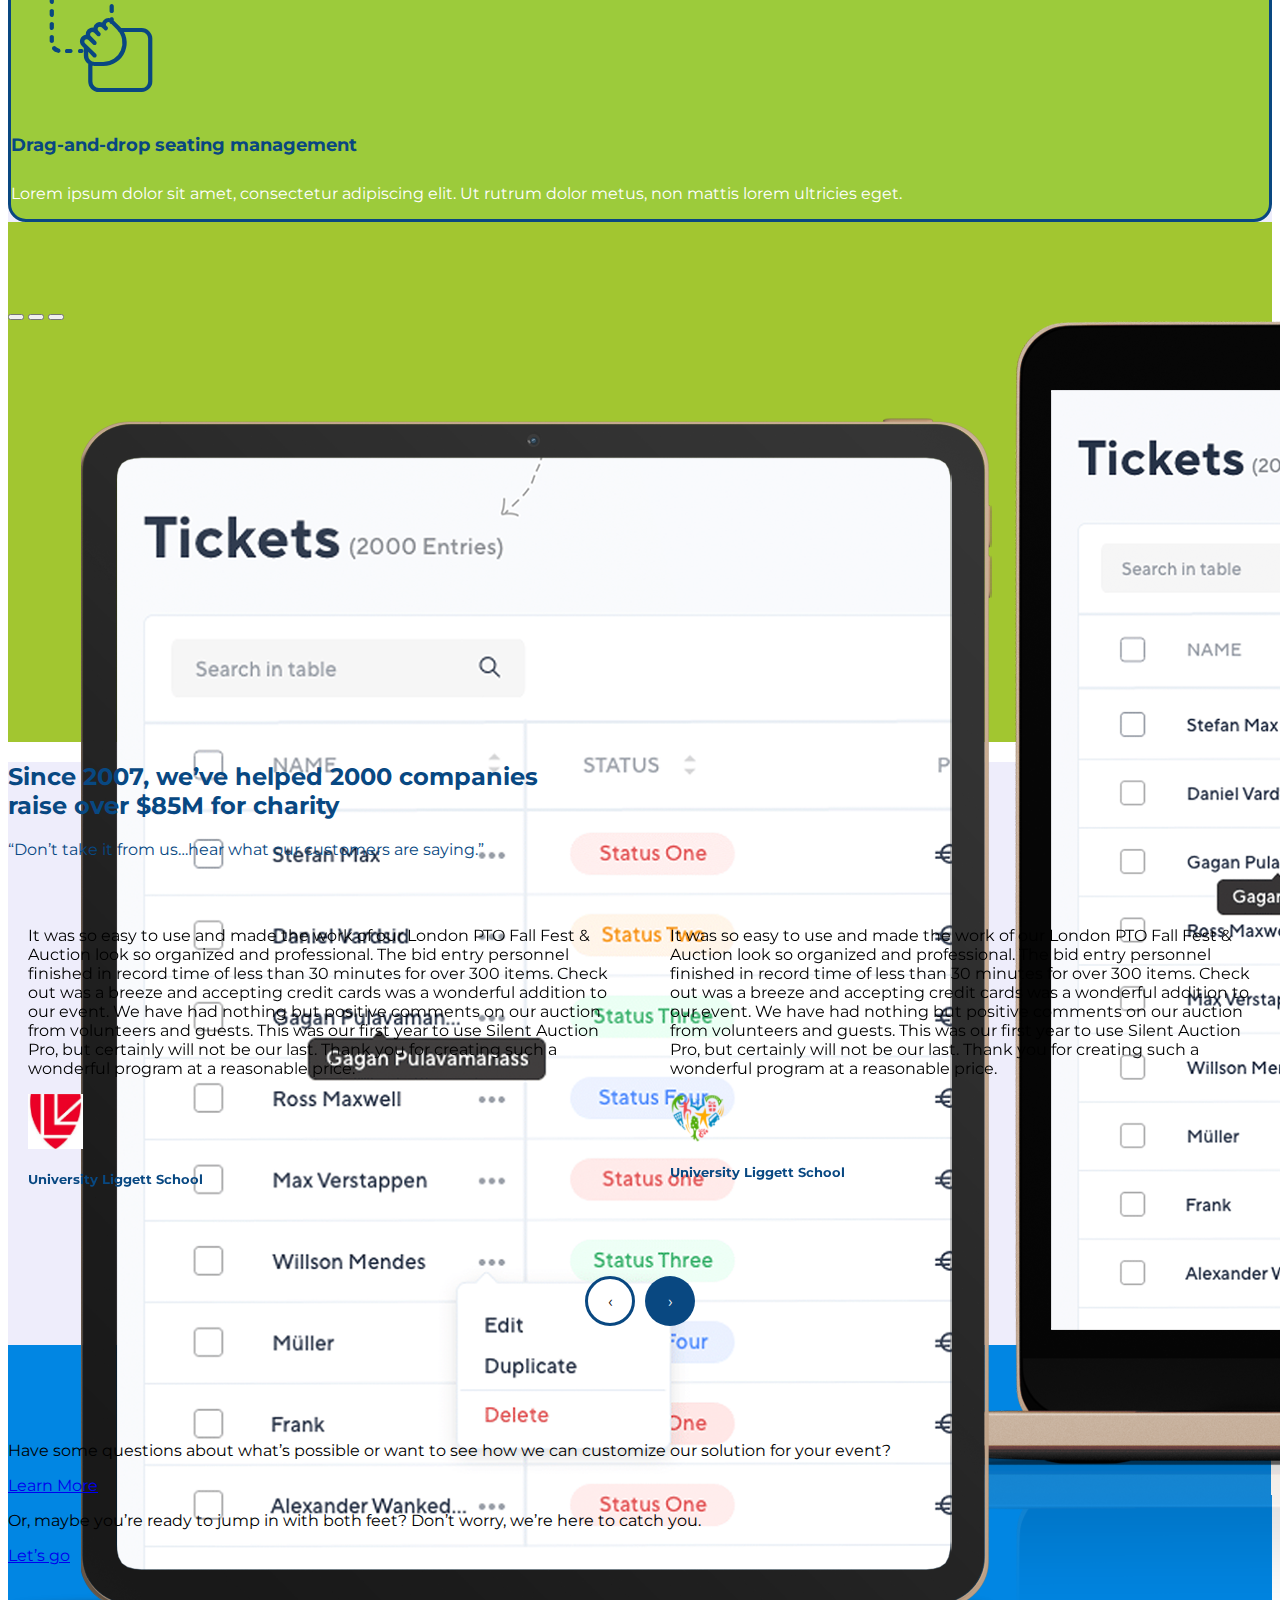
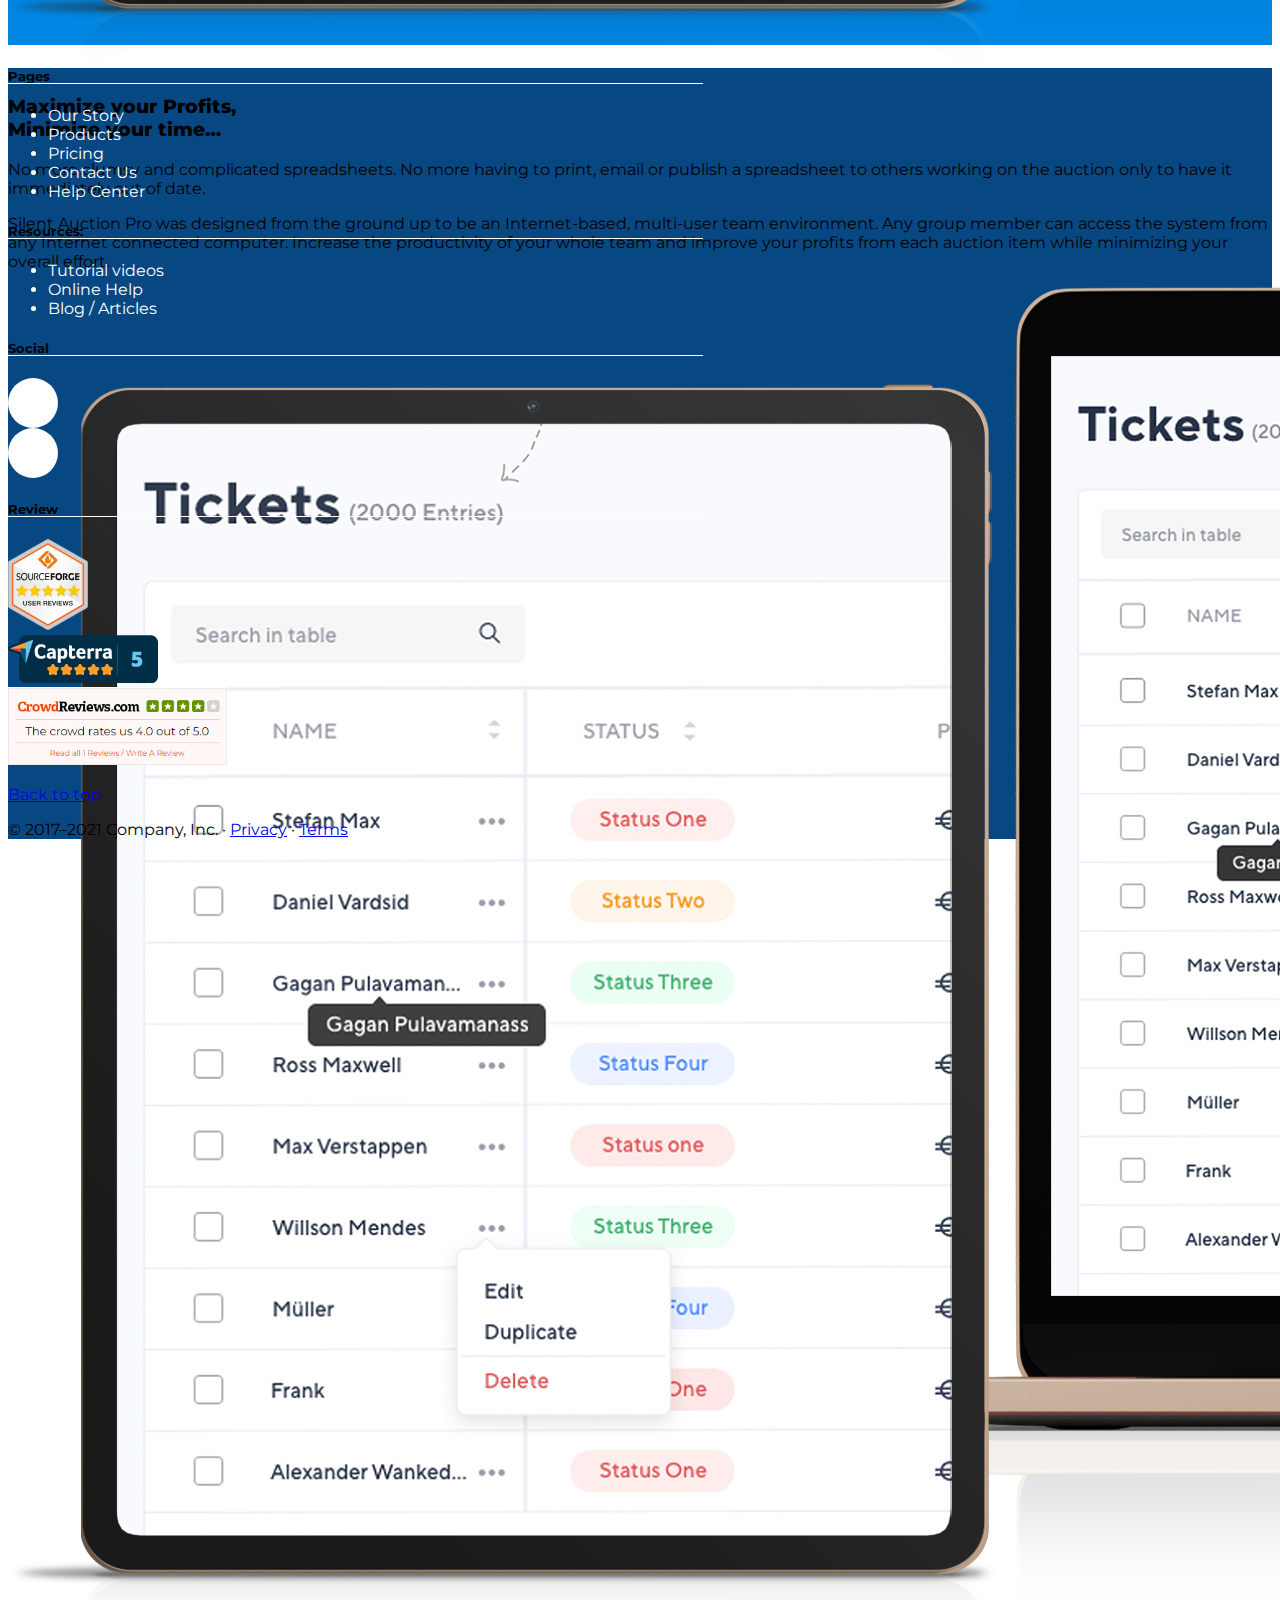
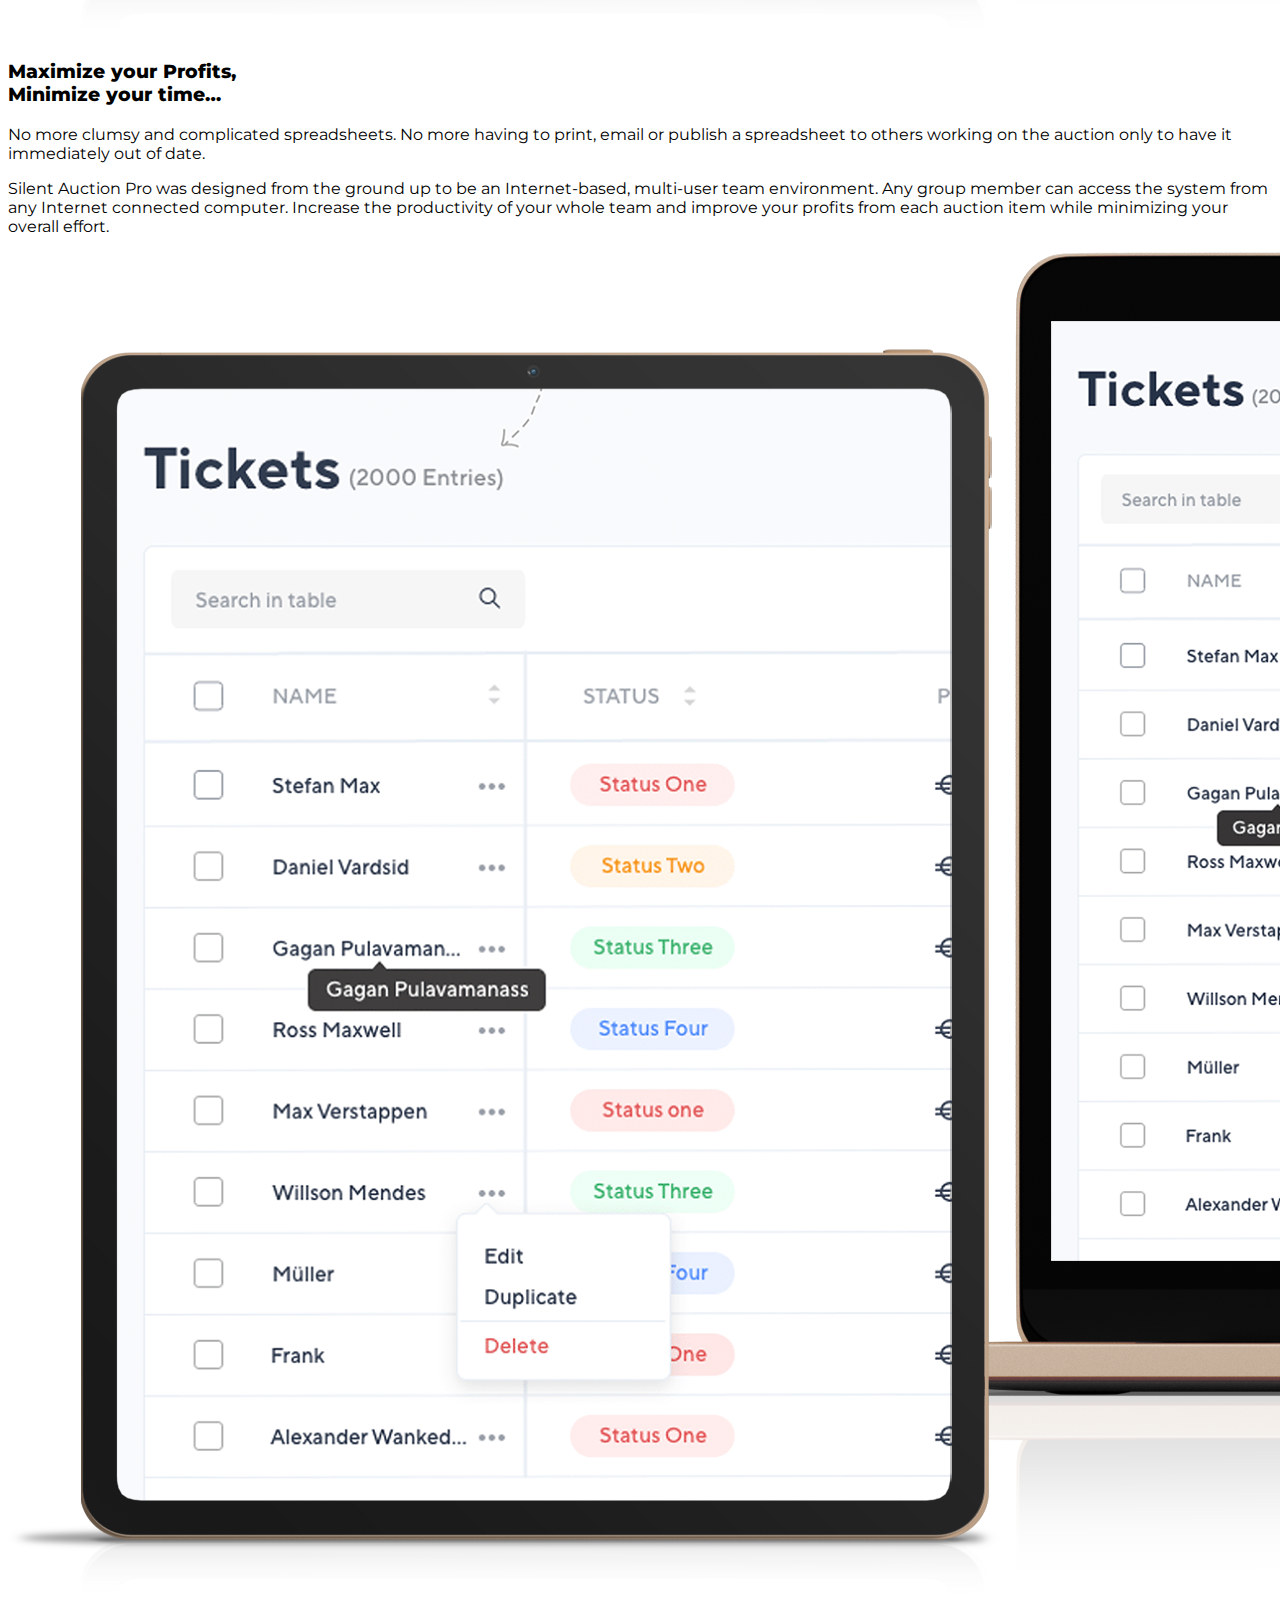
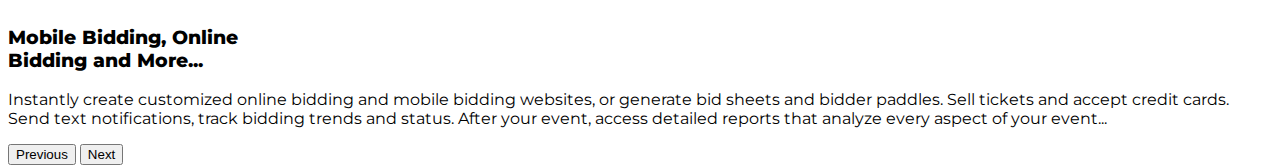
<file: index-2.html>
<!doctype html>
<html lang="en">

<head>
    <meta charset="utf-8">
    <meta name="viewport" content="width=device-width, initial-scale=1">
    <meta name="description" content="">
    <meta name="author" content="">
    <meta name="generator" content="">
    <title>Silent Auction Pro</title>

    <link rel="canonical" href="https://getbootstrap.com/docs/5.0/examples/carousel/">



    <!-- Bootstrap CSS -->
    <link href="https://cdn.jsdelivr.net/npm/bootstrap@5.0.0-beta2/dist/css/bootstrap.min.css" rel="stylesheet" integrity="sha384-BmbxuPwQa2lc/FVzBcNJ7UAyJxM6wuqIj61tLrc4wSX0szH/Ev+nYRRuWlolflfl" crossorigin="anonymous">

    <!-- Font Awsome -->
    <link rel="stylesheet" href="https://pro.fontawesome.com/releases/v5.10.0/css/all.css" integrity="sha384-AYmEC3Yw5cVb3ZcuHtOA93w35dYTsvhLPVnYs9eStHfGJvOvKxVfELGroGkvsg+p" crossorigin="anonymous" />

    <!-- Google Font -->
    <link rel="preconnect" href="https://fonts.gstatic.com">
    <link href="https://fonts.googleapis.com/css2?family=Montserrat:wght@400;500;600;700;800;900&display=swap" rel="stylesheet">

    <link rel="stylesheet" href="assets/font/css/fontello.css">

    <!-- Lib -->

    <link rel="stylesheet" href="css/owl.carousel.min.css">

    <link rel="stylesheet" href="css/owl.theme.default.min.css">

    <!-- Custom styles for this template -->
    <link rel="stylesheet" href="style.css">

    <!-- Favicons -->

    <meta property="og:title" content="" />

    <meta property="og:url" content="" />

    <meta property="og:description" content="">

    <meta property="og:image" content="">

    <meta property="og:type" content="article" />

    <meta property="og:locale" content="en_GB" />

    <!--  -->

    <meta name="twitter:card" content="" />
    <meta name="twitter:site" content="" />
    <meta name="twitter:creator" content="" />
    <meta property="og:url" content="" />
    <meta property="og:title" content="" />
    <meta property="og:description" content="" />
    <meta property="og:image" content="" />

    <!--  -->

    <meta property="og:url" content="" />
    <meta property="og:type" content="article" />
    <meta property="og:title" content="" />
    <meta property="og:description" content="" />
    <meta property="og:image" content="" />

</head>

<style>
    .bg-light {
        background-color: #EEEDFB !important;
    }
    
    .bg-megenta {
        background: #0186E3;
    }
    
    .bg-blue {
        background: #084882;
    }
    
    .bg-maroon {
        background: #A2C630;
    }
    
    .text-blue {
        color: #084882;
    }
    
    .feature-list .col:first-child .card {
        background: #084882;
        color: #fff;
    }
    
    .feature-list .col:nth-child(2) .card {
        background: #9CCB3B;
        color: #fff;
    }
    
    .feature-list .col:nth-child(3) .card {
        background: #00AEEF;
        color: #fff;
    }
    
    .feature-list .col:nth-child(4) .card {
        background: #00AEEF;
        color: #fff;
    }
    
    .feature-list .col:nth-child(5) .card {
        background: #084882;
        color: #fff;
    }
    
    .feature-list .col:nth-child(6) .card {
        background: #9CCB3B;
        color: #fff;
    }
</style>

<body>

    <header>
        <nav class="navbar navbar-expand-md navbar-light fixed-top bg-white py-4 shadow">
            <div class="container">
                <a class="navbar-brand" href="#"><img src="assets/Logo.png" alt=""></a>
                <button class="navbar-toggler" type="button" data-bs-toggle="collapse" data-bs-target="#navbarCollapse" aria-controls="navbarCollapse" aria-expanded="false" aria-label="Toggle navigation">
        <span class="navbar-toggler-icon"></span>
      </button>
                <div class="collapse navbar-collapse" id="navbarCollapse">
                    <ul class="navbar-nav ms-auto mb-2 mb-md-0">
                        <li class="nav-item">
                            <a class="nav-link active" aria-current="page" href="#">Our Story</a>
                        </li>
                        <li class="nav-item">
                            <a class="nav-link" href="#">Products</a>
                        </li>
                        <li class="nav-item">
                            <a class="nav-link" href="#">Pricing</a>
                        </li>
                        <li class="nav-item">
                            <a class="nav-link" href="#">Contact Us</a>
                        </li>
                        <li class="nav-item">
                            <a class="nav-link" href="#">Help Center</a>
                        </li>

                    </ul>
                    <form class="d-flex">
                        <button class="btn btn-success" type="submit">Sign Up / Login</button>
                    </form>
                </div>
            </div>
        </nav>
    </header>

    <main class="space-top">

        <div id="myCarousel" class="carousel slide" data-bs-ride="carousel">
            <div class="carousel-indicators">
                <button type="button" data-bs-target="#myCarousel" data-bs-slide-to="0" class="active" aria-current="true" aria-label="Slide 1"></button>
                <button type="button" data-bs-target="#myCarousel" data-bs-slide-to="1" aria-label="Slide 2"></button>
            </div>
            <div class="carousel-inner">
                <div class="carousel-item active">
                    <div class="d-flex h-100 align-items-center justify-content-center">
                        <div class="container">
                            <div class="row">
                                <div class="col-lg-5">
                                    <h1 class="text-white fw-xbold">Simple, <br> User Friendly <br> Online Bidding Catalog</h1>
                                    <ul class="list-group list-group-flush">
                                        <li class="list-group-item bg-transparent text-white border-0 ps-0"><img src="assets/icon/check.svg" alt="check" width="20"> Multiple Donation Photos</li>
                                        <li class="list-group-item bg-transparent text-white border-0 ps-0"><img src="assets/icon/check.svg" alt="check" width="20"> Item Videos</li>
                                        <li class="list-group-item bg-transparent text-white border-0 ps-0"><img src="assets/icon/check.svg" alt="check" width="20"> Sponsor / Donor Logos And Links</li>
                                    </ul>
                                </div>
                                <div class="col-lg-7">
                                    <img src="assets/Device-Image.png" alt="" class="img-fluid">
                                </div>
                            </div>
                        </div>
                    </div>
                </div>
                <div class="carousel-item">
                    <div class="d-flex h-100 align-items-center justify-content-center">
                        <div class="container">
                            <div class="row">
                                <div class="col-lg-5">
                                    <h1 class="text-white fw-xbold">What is <br> Silent Auction Pro? </h1>
                                    <p class="text-white">Online event management software for virtual fundraising events, providing a complete event management solution for charitable fundraising. Sell tickets, store credit cards, online and mobile bidding, and more. #1 reviewed
                                        and rated software for all types of charitable organizations including Schools, Churchs, Service Clubs, etc.</p>
                                    <p><a class="btn btn-lg btn-light" href="#">Read More</a></p>
                                </div>
                                <div class="col-lg-7">
                                    <img src="assets/Device-Image-2.png" alt="" class="img-fluid">
                                </div>
                            </div>
                        </div>
                    </div>
                </div>
            </div>
            <button class="carousel-control-prev" type="button" data-bs-target="#myCarousel" data-bs-slide="prev">
                <span class="carousel-control-prev-icon" aria-hidden="true"></span>
                <span class="visually-hidden">Previous</span>
                </button>
            <button class="carousel-control-next" type="button" data-bs-target="#myCarousel" data-bs-slide="next">
                <span class="carousel-control-next-icon" aria-hidden="true"></span>
                <span class="visually-hidden">Next</span>
           </button>
        </div>


        <section class="feature py-5 bg-light">
            <div class="container">
                <!--  -->
                <div class="row">
                    <div class="col-12 text-center">
                        <h2 class="mb-5 text-blue fw-bold">Simplify the entire process of running your <br> fundraising event!</h2>
                    </div>
                </div>
                <!--  -->
                <div class="row row-cols-1 row-cols-md-3 g-4 text-center feature-list">
                    <div class="col">
                        <div class="card py-4 shadow">
                            <div class="icon-view">
                                <i class="demo-icon icon-mobile-auction"></i>
                            </div>
                            <div class="card-body">
                                <h5 class="card-title fw-bold">Auctions / Mobile bidding</h5>
                                <p class="card-text">Lorem ipsum dolor sit amet, consectetur adipiscing elit. Ut rutrum dolor metus, non mattis lorem ultricies eget. </p>
                            </div>
                        </div>
                    </div>
                    <div class="col">
                        <div class="card py-4 shadow">
                            <div class="icon-view">
                                <i class="demo-icon icon-event-01"></i>
                            </div>
                            <div class="card-body">
                                <h5 class="card-title fw-bold">Event Management</h5>
                                <p class="card-text">Lorem ipsum dolor sit amet, consectetur adipiscing elit. Ut rutrum dolor metus, non mattis lorem ultricies eget.</p>
                            </div>
                        </div>
                    </div>
                    <div class="col">
                        <div class="card py-4 shadow">
                            <div class="icon-view">
                                <i class="demo-icon icon-movie-tickets-01"></i>
                            </div>
                            <div class="card-body">
                                <h5 class="card-title fw-bold">Seating / Ticketing Registration</h5>
                                <p class="card-text">Lorem ipsum dolor sit amet, consectetur adipiscing elit. Ut rutrum dolor metus, non mattis lorem ultricies eget.</p>
                            </div>
                        </div>
                    </div>
                    <div class="col">
                        <div class="card py-4 shadow">
                            <div class="icon-view">
                                <i class="demo-icon icon-donation"></i>
                            </div>
                            <div class="card-body">
                                <h5 class="card-title fw-bold">Fund-a-need / Paddle raise</h5>
                                <p class="card-text">Lorem ipsum dolor sit amet, consectetur adipiscing elit. Ut rutrum dolor metus, non mattis lorem ultricies eget.</p>
                            </div>
                        </div>
                    </div>
                    <div class="col">
                        <div class="card py-4 shadow">
                            <div class="icon-view">
                                <i class="demo-icon icon-crowedfunding"></i>
                            </div>
                            <div class="card-body">
                                <h5 class="card-title fw-bold">Crowdfunding / Online giving</h5>
                                <p class="card-text">Lorem ipsum dolor sit amet, consectetur adipiscing elit. Ut rutrum dolor metus, non mattis lorem ultricies eget.</p>
                            </div>
                        </div>
                    </div>
                    <div class="col">
                        <div class="card py-4 shadow">
                            <div class="icon-view">
                                <i class="demo-icon icon-drag-01"></i>
                            </div>
                            <div class="card-body">
                                <h5 class="card-title fw-bold">Drag-and-drop seating management</h5>
                                <p class="card-text">Lorem ipsum dolor sit amet, consectetur adipiscing elit. Ut rutrum dolor metus, non mattis lorem ultricies eget.</p>
                            </div>
                        </div>
                    </div>
                </div>
            </div>
        </section>


        <section class="spot bg-maroon space-y">
            <div id="carouselSpot" class="carousel slide" data-bs-ride="carousel">
                <div class="carousel-indicators">
                    <button type="button" data-bs-target="#carouselSpot" data-bs-slide-to="0" class="active" aria-current="true" aria-label="Slide 1"></button>
                    <button type="button" data-bs-target="#carouselSpot" data-bs-slide-to="1" aria-label="Slide 2"></button>
                    <button type="button" data-bs-target="#carouselSpot" data-bs-slide-to="2" aria-label="Slide 3"></button>
                </div>
                <div class="carousel-inner">
                    <div class="carousel-item active">
                        <div class="d-flex h-100 align-items-center justify-content-center">
                            <div class="container">
                                <div class="row">
                                    <div class="col-lg-6">
                                        <img src="assets/Device-Image.png" alt="" class="img-fluid">
                                    </div>
                                    <div class="col-lg-6">
                                        <h3 class="text-white fw-xbold">Maximize your Profits, <br> Minimize your time…</h3>
                                        <p class="text-white">No more clumsy and complicated spreadsheets. No more having to print, email or publish a spreadsheet to others working on the auction only to have it immediately out of date.</p>

                                        <p class="text-white">Silent Auction Pro was designed from the ground up to be an Internet-based, multi-user team environment. Any group member can access the system from any Internet connected computer. Increase the productivity of
                                            your whole team and improve your profits from each auction item while minimizing your overall effort.</p>
                                    </div>
                                </div>
                            </div>
                        </div>
                    </div>
                    <div class="carousel-item">
                        <div class="d-flex h-100 align-items-center justify-content-center">
                            <div class="container">
                                <div class="row">
                                    <div class="col-lg-6">
                                        <img src="assets/Device-Image.png" alt="" class="img-fluid">
                                    </div>
                                    <div class="col-lg-6">
                                        <h3 class="text-white fw-xbold">Maximize your Profits, <br> Minimize your time…</h3>
                                        <p class="text-white">No more clumsy and complicated spreadsheets. No more having to print, email or publish a spreadsheet to others working on the auction only to have it immediately out of date.</p>

                                        <p class="text-white">Silent Auction Pro was designed from the ground up to be an Internet-based, multi-user team environment. Any group member can access the system from any Internet connected computer. Increase the productivity of
                                            your whole team and improve your profits from each auction item while minimizing your overall effort.</p>
                                    </div>
                                </div>
                            </div>
                        </div>
                    </div>
                    <div class="carousel-item">
                        <div class="d-flex h-100 align-items-center justify-content-center">
                            <div class="container">
                                <div class="row">
                                    <div class="col-lg-6">
                                        <img src="assets/Device-Image.png" alt="" class="img-fluid">
                                    </div>
                                    <div class="col-lg-6">
                                        <h3 class="text-white fw-xbold">Mobile Bidding, Online <br> Bidding and More...</h3>
                                        <p class="text-white">Instantly create customized online bidding and mobile bidding websites, or generate bid sheets and bidder paddles. Sell tickets and accept credit cards. Send text notifications, track bidding trends and status.
                                            After your event, access detailed reports that analyze every aspect of your event...</p>

                                    </div>
                                </div>
                            </div>
                        </div>
                    </div>
                </div>
                <button class="carousel-control-prev" type="button" data-bs-target="#carouselSpot" data-bs-slide="prev">
                      <span class="carousel-control-prev-icon" aria-hidden="true"></span>
                      <span class="visually-hidden">Previous</span>
                    </button>
                <button class="carousel-control-next" type="button" data-bs-target="#carouselSpot" data-bs-slide="next">
                      <span class="carousel-control-next-icon" aria-hidden="true"></span>
                      <span class="visually-hidden">Next</span>
                    </button>
            </div>
        </section>

        <section class="testimonial py-5 bg-light">
            <div class="container">
                <!--  -->
                <div class="row">
                    <div class="col-12">
                        <h2 class="text-center my-4 text-blue fw-bold">Since 2007, we’ve helped 2000 companies <br> raise over $85M for charity</h2>
                        <p class="text-center h4 text-blue fw-light mb-5">“Don’t take it from us…hear what our customers are saying.” </p>
                    </div>
                </div>
                <!--  -->
                <div class="row">
                    <div class="owl-carousel">
                        <div class="card border-0 shadow">
                            <div class="card-body">
                                <p><i class="fas fa-star text-warning"></i>&nbsp;<i class="fas fa-star text-warning"></i>&nbsp;<i class="fas fa-star text-warning"></i>&nbsp;<i class="fas fa-star text-warning"></i>&nbsp;<i class="fas fa-star text-warning"></i></p>
                                <p class="fw-light text-muted">It was so easy to use and made the work of our London PTO Fall Fest & Auction look so organized and professional. The bid entry personnel finished in record time of less than 30 minutes for over 300 items. Check out was
                                    a breeze and accepting credit cards was a wonderful addition to our event. We have had nothing but positive comments on our auction from volunteers and guests. This was our first year to use Silent Auction Pro, but
                                    certainly will not be our last. Thank you for creating such a wonderful program at a reasonable price.</p>
                            </div>
                            <div class="card-footer bg-transparent border-0 pt-0 pb-3">
                                <div class="d-flex justify-content-center align-items-center">
                                    <div class="UserImg">
                                        <img src="assets/review-img-1.png" alt="UserImg" width="60" class="me-2 rounded-circle">
                                    </div>
                                    <div class="userName">
                                        <h5 class="mb-1 fw-bold text-blue">Al Sigl Community of Agencies</h5>
                                    </div>
                                </div>
                            </div>
                        </div>
                        <!--  -->
                        <div class="card border-0 shadow">
                            <div class="card-body">
                                <p><i class="fas fa-star text-warning"></i>&nbsp;<i class="fas fa-star text-warning"></i>&nbsp;<i class="fas fa-star text-warning"></i>&nbsp;<i class="fas fa-star text-warning"></i>&nbsp;<i class="fas fa-star text-warning"></i></p>
                                <p class="fw-light text-muted">It was so easy to use and made the work of our London PTO Fall Fest & Auction look so organized and professional. The bid entry personnel finished in record time of less than 30 minutes for over 300 items. Check out was
                                    a breeze and accepting credit cards was a wonderful addition to our event. We have had nothing but positive comments on our auction from volunteers and guests. This was our first year to use Silent Auction Pro, but
                                    certainly will not be our last. Thank you for creating such a wonderful program at a reasonable price.</p>
                            </div>
                            <div class="card-footer bg-transparent border-0 pt-0 pb-3">
                                <div class="d-flex justify-content-center align-items-center">
                                    <div class="UserImg">
                                        <img src="assets/review-img-2.png" alt="UserImg" width="60" class="me-2 rounded-circle">
                                    </div>
                                    <div class="userName">
                                        <h5 class="mb-1 fw-bold text-blue">University Liggett School</h5>
                                    </div>
                                </div>
                            </div>
                        </div>
                        <!--  -->
                        <div class="card border-0 shadow">
                            <div class="card-body">
                                <p><i class="fas fa-star text-warning"></i>&nbsp;<i class="fas fa-star text-warning"></i>&nbsp;<i class="fas fa-star text-warning"></i>&nbsp;<i class="fas fa-star text-warning"></i>&nbsp;<i class="fas fa-star text-warning"></i></p>
                                <p class="fw-light text-muted">It was so easy to use and made the work of our London PTO Fall Fest & Auction look so organized and professional. The bid entry personnel finished in record time of less than 30 minutes for over 300 items. Check out was
                                    a breeze and accepting credit cards was a wonderful addition to our event. We have had nothing but positive comments on our auction from volunteers and guests. This was our first year to use Silent Auction Pro, but
                                    certainly will not be our last. Thank you for creating such a wonderful program at a reasonable price.</p>
                            </div>
                            <div class="card-footer bg-transparent border-0 pt-0 pb-3">
                                <div class="d-flex justify-content-center align-items-center">
                                    <div class="UserImg">
                                        <img src="assets/review-img-1.png" alt="UserImg" width="60" class="me-2 rounded-circle">
                                    </div>
                                    <div class="userName">
                                        <h5 class="mb-1 fw-bold text-blue">University Liggett School</h5>
                                    </div>
                                </div>
                            </div>
                        </div>
                        <!--  -->
                        <div class="card border-0 shadow">
                            <div class="card-body">
                                <p><i class="fas fa-star text-warning"></i>&nbsp;<i class="fas fa-star text-warning"></i>&nbsp;<i class="fas fa-star text-warning"></i>&nbsp;<i class="fas fa-star text-warning"></i>&nbsp;<i class="fas fa-star text-warning"></i></p>
                                <p class="fw-light text-muted">It was so easy to use and made the work of our London PTO Fall Fest & Auction look so organized and professional. The bid entry personnel finished in record time of less than 30 minutes for over 300 items. Check out was
                                    a breeze and accepting credit cards was a wonderful addition to our event. We have had nothing but positive comments on our auction from volunteers and guests. This was our first year to use Silent Auction Pro, but
                                    certainly will not be our last. Thank you for creating such a wonderful program at a reasonable price.</p>
                            </div>
                            <div class="card-footer bg-transparent border-0 pt-0 pb-3">
                                <div class="d-flex justify-content-center align-items-center">
                                    <div class="UserImg">
                                        <img src="assets/review-img-2.png" alt="UserImg" width="60" class="me-2 rounded-circle">
                                    </div>
                                    <div class="userName">
                                        <h5 class="mb-1 fw-bold text-blue">Al Sigl Community of Agencies</h5>
                                    </div>
                                </div>
                            </div>
                        </div>
                        <!--  -->
                        <div class="card border-0 shadow">
                            <div class="card-body">
                                <p><i class="fas fa-star text-warning"></i>&nbsp;<i class="fas fa-star text-warning"></i>&nbsp;<i class="fas fa-star text-warning"></i>&nbsp;<i class="fas fa-star text-warning"></i>&nbsp;<i class="fas fa-star text-warning"></i></p>
                                <p class="fw-light text-muted">It was so easy to use and made the work of our London PTO Fall Fest & Auction look so organized and professional. The bid entry personnel finished in record time of less than 30 minutes for over 300 items. Check out was
                                    a breeze and accepting credit cards was a wonderful addition to our event. We have had nothing but positive comments on our auction from volunteers and guests. This was our first year to use Silent Auction Pro, but
                                    certainly will not be our last. Thank you for creating such a wonderful program at a reasonable price.</p>
                            </div>
                            <div class="card-footer bg-transparent border-0 pt-0 pb-3">
                                <div class="d-flex justify-content-center">
                                    <div class="UserImg">
                                        <img src="assets/XzA4NjMyOTMuanBn.jpg" alt="UserImg" width="60" class="me-2 rounded-circle">
                                    </div>
                                    <div class="userName">
                                        <h5 class="mb-1 fw-bold text-blue">Nathan Johnston</h5>
                                        <p class="mb-0 text-muted">CEO at HyperLinks</p>
                                    </div>
                                </div>
                            </div>
                        </div>
                    </div>
                </div>
            </div>
        </section>
        <!--  -->
        <section class="Offer space-y bg-megenta">
            <div class="container">
                <div class="row text-center justify-content-center">
                    <div class="col-lg-5">
                        <p class="text-white">Have some questions about what’s possible or want to see how we can customize our solution for your event?</p>
                        <a href="#" class="btn btn-light">Learn More</a>
                    </div>
                    <div class="col-lg-5">
                        <p class="text-white">Or, maybe you’re ready to jump in with both feet? Don’t worry, we’re here to catch you. </p>
                        <a href="#" class="btn btn-light">Let’s go</a>
                    </div>
                </div>
            </div>
        </section>
        <!--  -->

        <!-- FOOTER -->
        <footer class="pt-5 bg-blue ">
            <div class="container">
                <div class="row footnav mb-4">
                    <div class="col">
                        <h5 class="text-white pb-2">Pages</h5>
                        <ul class="list-group list-group-flush ">
                            <li class="list-group-item">
                                <a href="#">Our Story </a>
                            </li>
                            <li class="list-group-item">
                                <a href="#">Products </a>
                            </li>
                            <li class="list-group-item">
                                <a href="#">Pricing </a>
                            </li>
                            <li class="list-group-item">
                                <a href="#">Contact Us</a>
                            </li>
                            <li class="list-group-item">
                                <a href="#">Help Center</a>
                            </li>
                        </ul>
                    </div>
                    <div class="col">
                        <h5 class="text-white pb-2">Resources:</h5>
                        <ul class="list-group list-group-flush ">
                            <li class="list-group-item">
                                <a href="#">Tutorial videos</a>
                            </li>
                            <li class="list-group-item">
                                <a href="#">Online Help</a>
                            </li>
                            <li class="list-group-item">
                                <a href="#">Blog / Articles</a>
                            </li>
                        </ul>
                    </div>
                    <div class="col">
                        <h5 class="text-white pb-2">Social</h5>
                        <div class="d-flex">
                            <div class="social-icon"><a href="https://www.facebook.com/silentauctionpro" target="_blank"><i class="fab fa-facebook-square"></i></a></div>
                            <div class="social-icon"><a href="https://twitter.com/SilentAuctionPr" target="_blank"><i class="fab fa-twitter"></i></a></div>
                        </div>

                        <h5 class="text-white pb-2 mt-4">Review</h5>

                        <div class="d-flex align-items-center mb-3">
                            <div class="reviewIcon me-2">
                                <img src="assets/sourceforge.svg" alt="" class="img-fluid" width="80">
                            </div>
                            <div class="reviewIcon ">
                                <img src="assets/captera.png" alt="" class="img-fluid">
                            </div>
                        </div>
                        <div class="d-flex align-items-center">
                            <div class="reviewIcon">
                                <img src="assets/crowed-Review.jpg" alt="" class="img-fluid">
                            </div>
                        </div>

                    </div>
                </div>
                <!--  -->
                <div class="row py-3 border-top">
                    <div class="col-12">
                        <p class="float-end m-0 text-white"><a href="#" class="text-white">Back to top</a></p>
                        <p class="m-0 text-white">&copy; 2017–2021 Company, Inc. &middot; <a href="#" class="text-white">Privacy</a> &middot; <a href="#" class="text-white">Terms</a></p>
                    </div>
                </div>
            </div>
        </footer>
        <!-- <section class="bg-blue">
            <div class="container">

            </div>
        </section> -->

    </main>

    <!-- JavaScript -->

    <script src="https://code.jquery.com/jquery-3.5.1.min.js" integrity="sha256-9/aliU8dGd2tb6OSsuzixeV4y/faTqgFtohetphbbj0=" crossorigin="anonymous"></script>

    <script src="https://cdn.jsdelivr.net/npm/@popperjs/core@2.6.0/dist/umd/popper.min.js" integrity="sha384-KsvD1yqQ1/1+IA7gi3P0tyJcT3vR+NdBTt13hSJ2lnve8agRGXTTyNaBYmCR/Nwi" crossorigin="anonymous"></script>
    <script src="https://cdn.jsdelivr.net/npm/bootstrap@5.0.0-beta2/dist/js/bootstrap.min.js" integrity="sha384-nsg8ua9HAw1y0W1btsyWgBklPnCUAFLuTMS2G72MMONqmOymq585AcH49TLBQObG" crossorigin="anonymous"></script>

    <script src="js/owl.carousel.min.js"></script>

    <script>
        var owl = $('.owl-carousel');
        owl.owlCarousel({
            loop: true,
            margin: 20,
            autoplay: true,
            autoplayTimeout: 1000,
            autoplayHoverPause: true,
            responsiveClass: true,
            responsive: {
                0: {
                    items: 1,
                    nav: true
                },
                600: {
                    items: 2,
                    nav: false
                },
                1000: {
                    items: 2,
                    nav: true,
                    loop: false
                }
            }
        });
        $('.play').on('click', function() {
            owl.trigger('play.owl.autoplay', [1000])
        })
        $('.stop').on('click', function() {
            owl.trigger('stop.owl.autoplay')
        })
    </script>

</body>

</html>
</file>
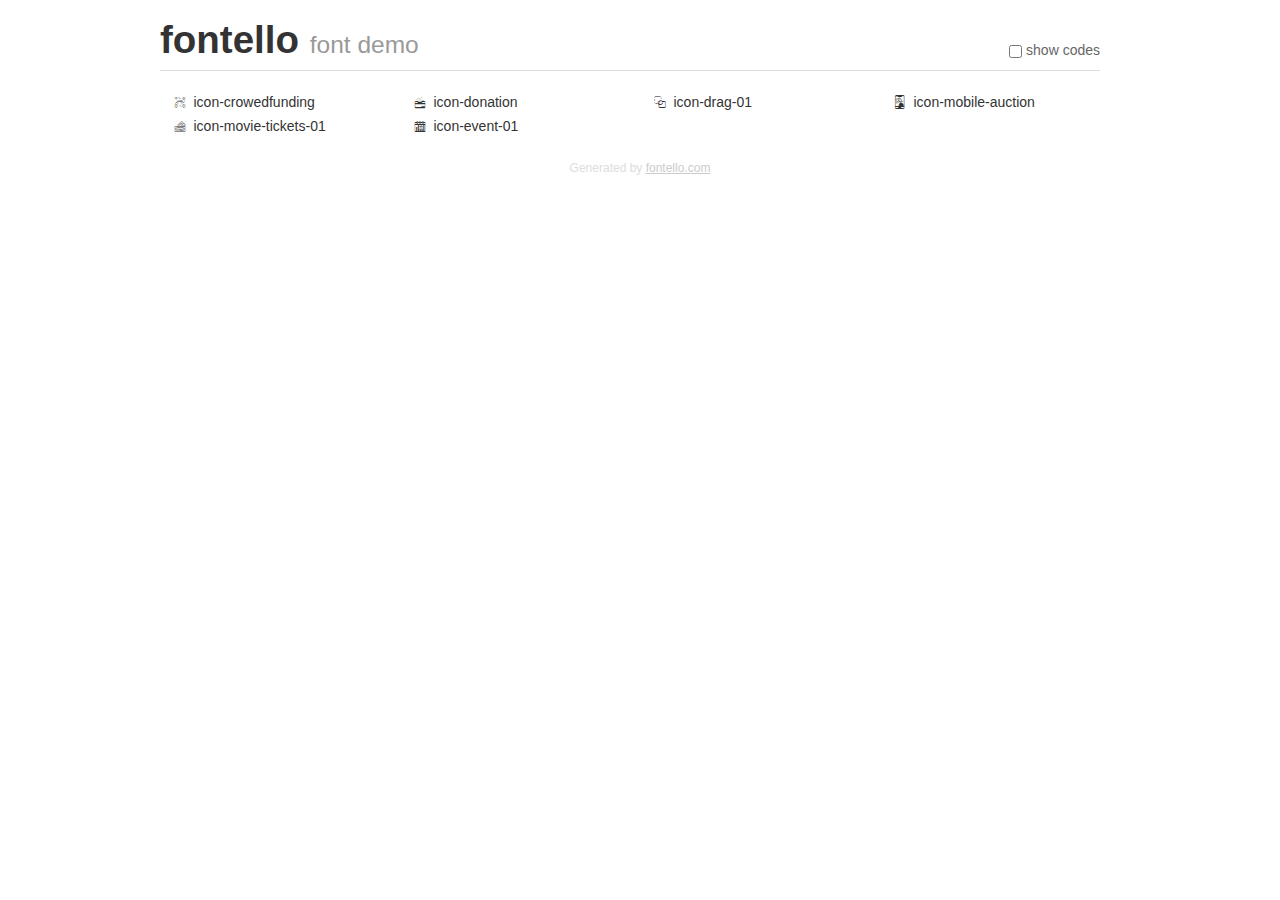
<file: assets/font/demo.html>
<!DOCTYPE html>
<html>
  <head><!--[if lt IE 9]><script language="javascript" type="text/javascript" src="//html5shim.googlecode.com/svn/trunk/html5.js"></script><![endif]-->
    <meta charset="UTF-8"><style>/*
 * Bootstrap v2.2.1
 *
 * Copyright 2012 Twitter, Inc
 * Licensed under the Apache License v2.0
 * http://www.apache.org/licenses/LICENSE-2.0
 *
 * Designed and built with all the love in the world @twitter by @mdo and @fat.
 */
.clearfix {
  *zoom: 1;
}
.clearfix:before,
.clearfix:after {
  display: table;
  content: "";
  line-height: 0;
}
.clearfix:after {
  clear: both;
}
html {
  font-size: 100%;
  -webkit-text-size-adjust: 100%;
  -ms-text-size-adjust: 100%;
}
a:focus {
  outline: thin dotted #333;
  outline: 5px auto -webkit-focus-ring-color;
  outline-offset: -2px;
}
a:hover,
a:active {
  outline: 0;
}
button,
input,
select,
textarea {
  margin: 0;
  font-size: 100%;
  vertical-align: middle;
}
button,
input {
  *overflow: visible;
  line-height: normal;
}
button::-moz-focus-inner,
input::-moz-focus-inner {
  padding: 0;
  border: 0;
}
body {
  margin: 0;
  font-family: "Helvetica Neue", Helvetica, Arial, sans-serif;
  font-size: 14px;
  line-height: 20px;
  color: #333;
  background-color: #fff;
}
a {
  color: #08c;
  text-decoration: none;
}
a:hover {
  color: #005580;
  text-decoration: underline;
}
.row {
  margin-left: -20px;
  *zoom: 1;
}
.row:before,
.row:after {
  display: table;
  content: "";
  line-height: 0;
}
.row:after {
  clear: both;
}
[class*="span"] {
  float: left;
  min-height: 1px;
  margin-left: 20px;
}
.container,
.navbar-static-top .container,
.navbar-fixed-top .container,
.navbar-fixed-bottom .container {
  width: 940px;
}
.span12 {
  width: 940px;
}
.span11 {
  width: 860px;
}
.span10 {
  width: 780px;
}
.span9 {
  width: 700px;
}
.span8 {
  width: 620px;
}
.span7 {
  width: 540px;
}
.span6 {
  width: 460px;
}
.span5 {
  width: 380px;
}
.span4 {
  width: 300px;
}
.span3 {
  width: 220px;
}
.span2 {
  width: 140px;
}
.span1 {
  width: 60px;
}
[class*="span"].pull-right,
.row-fluid [class*="span"].pull-right {
  float: right;
}
.container {
  margin-right: auto;
  margin-left: auto;
  *zoom: 1;
}
.container:before,
.container:after {
  display: table;
  content: "";
  line-height: 0;
}
.container:after {
  clear: both;
}
p {
  margin: 0 0 10px;
}
.lead {
  margin-bottom: 20px;
  font-size: 21px;
  font-weight: 200;
  line-height: 30px;
}
small {
  font-size: 85%;
}
h1 {
  margin: 10px 0;
  font-family: inherit;
  font-weight: bold;
  line-height: 20px;
  color: inherit;
  text-rendering: optimizelegibility;
}
h1 small {
  font-weight: normal;
  line-height: 1;
  color: #999;
}
h1 {
  line-height: 40px;
}
h1 {
  font-size: 38.5px;
}
h1 small {
  font-size: 24.5px;
}
body {
  margin-top: 90px;
}
.header {
  position: fixed;
  top: 0;
  left: 50%;
  margin-left: -480px;
  background-color: #fff;
  border-bottom: 1px solid #ddd;
  padding-top: 10px;
  z-index: 10;
}
.footer {
  color: #ddd;
  font-size: 12px;
  text-align: center;
  margin-top: 20px;
}
.footer a {
  color: #ccc;
  text-decoration: underline;
}
.the-icons {
  font-size: 14px;
  line-height: 24px;
}
.switch {
  position: absolute;
  right: 0;
  bottom: 10px;
  color: #666;
}
.switch input {
  margin-right: 0.3em;
}
.codesOn .i-name {
  display: none;
}
.codesOn .i-code {
  display: inline;
}
.i-code {
  display: none;
}
@font-face {
      font-family: 'fontello';
      src: url('./font/fontello.eot?30836819');
      src: url('./font/fontello.eot?30836819#iefix') format('embedded-opentype'),
           url('./font/fontello.woff?30836819') format('woff'),
           url('./font/fontello.ttf?30836819') format('truetype'),
           url('./font/fontello.svg?30836819#fontello') format('svg');
      font-weight: normal;
      font-style: normal;
    }
     
     
    .demo-icon
    {
      font-family: "fontello";
      font-style: normal;
      font-weight: normal;
      speak: never;
     
      display: inline-block;
      text-decoration: inherit;
      width: 1em;
      margin-right: .2em;
      text-align: center;
      /* opacity: .8; */
     
      /* For safety - reset parent styles, that can break glyph codes*/
      font-variant: normal;
      text-transform: none;
     
      /* fix buttons height, for twitter bootstrap */
      line-height: 1em;
     
      /* Animation center compensation - margins should be symmetric */
      /* remove if not needed */
      margin-left: .2em;
     
      /* You can be more comfortable with increased icons size */
      /* font-size: 120%; */
     
      /* Font smoothing. That was taken from TWBS */
      -webkit-font-smoothing: antialiased;
      -moz-osx-font-smoothing: grayscale;
     
      /* Uncomment for 3D effect */
      /* text-shadow: 1px 1px 1px rgba(127, 127, 127, 0.3); */
    }
     </style>
    <link rel="stylesheet" href="css/animation.css"><!--[if IE 7]><link rel="stylesheet" href="css/" + font.fontname + "-ie7.css"><![endif]-->
    <script>
      function toggleCodes(on) {
        var obj = document.getElementById('icons');
      
        if (on) {
          obj.className += ' codesOn';
        } else {
          obj.className = obj.className.replace(' codesOn', '');
        }
      }
      
    </script>
  </head>
  <body>
    <div class="container header">
      <h1>fontello <small>font demo</small></h1>
      <label class="switch">
        <input type="checkbox" onclick="toggleCodes(this.checked)">show codes
      </label>
    </div>
    <div class="container" id="icons">
      <div class="row">
        <div class="the-icons span3" title="Code: 0xe800"><i class="demo-icon icon-crowedfunding">&#xe800;</i> <span class="i-name">icon-crowedfunding</span><span class="i-code">0xe800</span></div>
        <div class="the-icons span3" title="Code: 0xe801"><i class="demo-icon icon-donation">&#xe801;</i> <span class="i-name">icon-donation</span><span class="i-code">0xe801</span></div>
        <div class="the-icons span3" title="Code: 0xe802"><i class="demo-icon icon-drag-01">&#xe802;</i> <span class="i-name">icon-drag-01</span><span class="i-code">0xe802</span></div>
        <div class="the-icons span3" title="Code: 0xe803"><i class="demo-icon icon-mobile-auction">&#xe803;</i> <span class="i-name">icon-mobile-auction</span><span class="i-code">0xe803</span></div>
      </div>
      <div class="row">
        <div class="the-icons span3" title="Code: 0xe804"><i class="demo-icon icon-movie-tickets-01">&#xe804;</i> <span class="i-name">icon-movie-tickets-01</span><span class="i-code">0xe804</span></div>
        <div class="the-icons span3" title="Code: 0xe805"><i class="demo-icon icon-event-01">&#xe805;</i> <span class="i-name">icon-event-01</span><span class="i-code">0xe805</span></div>
      </div>
    </div>
    <div class="container footer">Generated by <a href="https://fontello.com">fontello.com</a></div>
  </body>
</html>
</file>
<file: assets/font/css/fontello.css>
@font-face {
  font-family: 'fontello';
  src: url('../font/fontello.eot?8869732');
  src: url('../font/fontello.eot?8869732#iefix') format('embedded-opentype'),
       url('../font/fontello.woff2?8869732') format('woff2'),
       url('../font/fontello.woff?8869732') format('woff'),
       url('../font/fontello.ttf?8869732') format('truetype'),
       url('../font/fontello.svg?8869732#fontello') format('svg');
  font-weight: normal;
  font-style: normal;
}
/* Chrome hack: SVG is rendered more smooth in Windozze. 100% magic, uncomment if you need it. */
/* Note, that will break hinting! In other OS-es font will be not as sharp as it could be */
/*
@media screen and (-webkit-min-device-pixel-ratio:0) {
  @font-face {
    font-family: 'fontello';
    src: url('../font/fontello.svg?8869732#fontello') format('svg');
  }
}
*/
 
 [class^="icon-"]:before, [class*=" icon-"]:before {
  font-family: "fontello";
  font-style: normal;
  font-weight: normal;
  speak: never;
 
  display: inline-block;
  text-decoration: inherit;
  width: 1em;
  margin-right: .2em;
  text-align: center;
  /* opacity: .8; */
 
  /* For safety - reset parent styles, that can break glyph codes*/
  font-variant: normal;
  text-transform: none;
 
  /* fix buttons height, for twitter bootstrap */
  line-height: 1em;
 
  /* Animation center compensation - margins should be symmetric */
  /* remove if not needed */
  margin-left: .2em;
 
  /* you can be more comfortable with increased icons size */
  /* font-size: 120%; */
 
  /* Font smoothing. That was taken from TWBS */
  -webkit-font-smoothing: antialiased;
  -moz-osx-font-smoothing: grayscale;
 
  /* Uncomment for 3D effect */
  /* text-shadow: 1px 1px 1px rgba(127, 127, 127, 0.3); */
}
 
.icon-crowedfunding:before { content: '\e800'; } /* '' */
.icon-donation:before { content: '\e801'; } /* '' */
.icon-drag-01:before { content: '\e802'; } /* '' */
.icon-mobile-auction:before { content: '\e803'; } /* '' */
.icon-movie-tickets-01:before { content: '\e804'; } /* '' */
.icon-event-01:before { content: '\e805'; } /* '' */
</file>
<file: new-style.css>
html,
body {
    overflow-x: hidden;
    /* Prevent scroll on narrow devices */
}

body {
    padding-top: 125px;
    font-family: 'Montserrat', sans-serif;
}

body.innerLogged {
    padding-top: 165px;
}

@media (max-width: 991.98px) {
    .offcanvas-collapse {
        position: fixed;
        top: 65px;
        /* Height of navbar */
        bottom: 0;
        left: 100%;
        width: 100%;
        padding-right: 1rem;
        padding-left: 1rem;
        overflow-y: auto;
        visibility: hidden;
        background-color: #EEF1FB;
        transition: transform .3s ease-in-out, visibility .3s ease-in-out;
    }
    .offcanvas-collapse.open {
        visibility: visible;
        transform: translateX(-100%);
    }
}

.nav-scroller {
    position: relative;
    z-index: 2;
    /* height: 2.75rem; */
    overflow-y: hidden;
}

.nav-scroller .nav {
    display: flex;
    flex-wrap: nowrap;
    padding: 1rem 0;
    margin-top: -1px;
    overflow-x: auto;
    color: rgba(255, 255, 255, .75);
    text-align: center;
    white-space: nowrap;
    -webkit-overflow-scrolling: touch;
}

.space-top {
    margin-top: 5.3em;
}

.space-y {
    padding: 5em 0;
}

.navbar-expand-md .navbar-nav .nav-link {
    padding-right: 1rem;
    padding-left: 1rem;
}

.bg-light {
    background-color: #EEF1FB !important;
}

.btn-primary,
.btn-primary:hover,
.btn-primary:active {
    color: #fff;
    background-color: #094881;
    border-color: #094881;
}

.text-blue {
    color: #094781;
}

.bg-blue {
    background: #094781;
}

.bg-megenta {
    background: #881798;
}

.bg-maroon {
    background: #E74C3C;
}

.fw-xbold {
    font-weight: 800;
}

.btn-success,
.btn-success:hover,
.btn-success:active {
    color: #000;
    background-color: #9BC93B;
    border-color: #9BC93B;
    font-weight: 500;
}

.feature-list h5.card-title {
    font-size: 1.1em;
}

.icon-view i.demo-icon {
    font-size: 8em;
    line-height: 30px;
}

.feature {
    background-image: url('assets/lines.svg');
    background-repeat: no-repeat;
    background-size: cover;
    background-position: center;
}

.feature-list .col .card:hover {
    box-shadow: 0 1rem 3rem rgba(0, 0, 0, .175)!important;
}

.footnav li {
    background: transparent;
    color: #fff;
    border: 0;
    padding-left: 0;
}

.owl-nav {
    text-align: center;
}

.owl-carousel .owl-nav button {
    background: #fff !important;
    width: 50px;
    height: 50px;
    border-radius: 50%;
    margin: 0 5px;
}

.Offer .col-lg-5:first-child {
    border-right: 1px solid #fff;
}

.footnav li a {
    color: #fff;
    text-decoration: none;
}

.footnav h5 {
    position: relative;
}

.footnav h5:before {
    content: '';
    width: 55%;
    height: 1px;
    background: #fff;
    position: absolute;
    bottom: 0;
}

.social-icon {
    background: #fff;
    width: 50px;
    height: 50px;
    border-radius: 50%;
    text-align: center;
    line-height: 50px;
    margin-right: 12px;
}

.social-icon a {
    color: #094881;
    font-size: 26px;
}

#myCarousel .carousel-item {
    height: 80vh;
    background-size: cover;
    background-position: center center;
    background-image: url(assets/Hero-2.jpg);
    background-repeat: no-repeat;
}

div#carouselSpot {
    height: 40vh;
}

.feature-list .col:nth-child(odd) .card {
    border: 3px solid #10893E;
    border-radius: 18px;
}

.feature-list .col:nth-child(odd) .card .icon-view,
.feature-list .col:nth-child(odd) .card .card-title {
    color: #10893E;
}

.feature-list .col:nth-child(even) .card {
    border: 3px solid #094781;
    border-radius: 18px;
}

.feature-list .col:nth-child(even) .card .icon-view,
.feature-list .col:nth-child(even) .card .card-title {
    color: #094781;
}

.spot::after {
    background: url('assets/circle-l.svg');
    background-repeat: no-repeat;
    background-position-y: 0;
    background-position-x: left;
    content: '';
    left: 0;
    position: absolute;
    height: 100%;
    top: 0;
    width: 100%;
}

.spot::before {
    background: url('assets/circle-r.svg');
    background-repeat: no-repeat;
    background-position-y: center;
    background-position-x: 93em;
    content: '';
    right: 0;
    position: absolute;
    height: 100%;
    top: 0;
    width: 100%;
}

.Offer {
    background: url('assets/bg-wave.png');
    background-position: bottom;
    background-position-y: 23em;
}

.Offer .card {
    border: 3px solid #094881;
    border-radius: 14px;
}

.testimonial::after {
    background-image: url('assets/lines-right-t.svg');
    background-position: top right;
    background-repeat: no-repeat;
    background-position-y: -100px;
    background-position-x: 69em;
    content: '';
    left: 0;
    position: absolute;
    height: 100%;
    top: 0;
    width: 100%;
}

.testimonial::before {
    background-image: url(assets/lines-left-t.svg);
    background-position: top left;
    background-repeat: no-repeat;
    background-position-x: -123%;
    background-position-y: 120px;
    content: '';
    left: 0;
    position: absolute;
    height: 100%;
    top: 0;
    width: 100%;
}

.testimonial .owl-carousel .owl-item .card {
    margin: 0 20px;
}

.UserImg img {
    width: 55px !important;
}

.owl-stage {
    margin-bottom: 2em;
}

.owl-carousel .owl-nav button.owl-prev {
    border: 3px solid #094881 !important;
    background: #fff !important;
}

.owl-carousel .owl-nav button.owl-next {
    background: #094881 !important;
    color: #fff;
}


/* // X-Small devices (portrait phones, less than 576px) */

@media (max-width: 575.98px) {
    body {
        padding-top: 65px;
    }
    body.innerLogged {
        padding-top: 75px;
    }
    .navbar-brand img {
        width: 60%;
    }
    .space-top {
        margin-top: 4em;
    }
    #myCarousel .carousel-item {
        height: 90vh;
    }
    div#carouselSpot {
        height: auto;
    }
    #carouselSpot .carousel-indicators {
        bottom: -60px;
    }
    .Offer .col-lg-5:first-child {
        border-right: none;
        border-bottom: 1px solid #fff;
        padding-bottom: 2em;
        margin-bottom: 2em;
    }
    .spot::before {
        background-position-y: 21em;
        background-position-x: 20em;
    }
}


/* // Small devices (landscape phones, less than 768px) */

@media (max-width: 767.98px) {}


/* // Medium devices (tablets, less than 992px) */

@media (max-width: 991.98px) {}


/* // Large devices (desktops, less than 1200px) */

@media (max-width: 1199.98px) {}


/* // X-Large devices (large desktops, less than 1400px) */

@media (max-width: 1399.98px) {}


/* // XX-Large devices (larger desktops)
// No media query since the xxl breakpoint has no upper bound on its width */
</file>
<file: style.css>
body {
    font-family: 'Montserrat', sans-serif;
}

.space-top {
    margin-top: 5.3em;
}

.space-y {
    padding: 5em 0;
}

.navbar-expand-md .navbar-nav .nav-link {
    padding-right: 1rem;
    padding-left: 1rem;
}

.bg-light {
    background-color: #EEF1FB !important;
}

.btn-primary,
.btn-primary:hover,
.btn-primary:active {
    color: #fff;
    background-color: #094881;
    border-color: #094881;
}

.text-blue {
    color: #094781;
}

.bg-blue {
    background: #094781;
}

.bg-megenta {
    background: #881798;
}

.bg-maroon {
    background: #E74C3C;
}

.fw-xbold {
    font-weight: 800;
}

.btn-success,
.btn-success:hover,
.btn-success:active {
    color: #000;
    background-color: #9BC93B;
    border-color: #9BC93B;
    font-weight: 500;
}

.feature-list h5.card-title {
    font-size: 1.1em;
}

.icon-view i.demo-icon {
    font-size: 8em;
    line-height: 30px;
}

.feature {
    background-image: url('assets/lines.svg');
    background-repeat: no-repeat;
    background-size: cover;
    background-position: center;
}

.feature-list .col .card:hover {
    box-shadow: 0 1rem 3rem rgba(0, 0, 0, .175)!important;
}

.footnav li {
    background: transparent;
    color: #fff;
    border: 0;
    padding-left: 0;
}

.owl-nav {
    text-align: center;
}

.owl-carousel .owl-nav button {
    background: #fff !important;
    width: 50px;
    height: 50px;
    border-radius: 50%;
    margin: 0 5px;
}

.Offer .col-lg-5:first-child {
    border-right: 1px solid #fff;
}

.footnav li a {
    color: #fff;
    text-decoration: none;
}

.footnav h5 {
    position: relative;
}

.footnav h5:before {
    content: '';
    width: 55%;
    height: 1px;
    background: #fff;
    position: absolute;
    bottom: 0;
}

.social-icon {
    background: #fff;
    width: 50px;
    height: 50px;
    border-radius: 50%;
    text-align: center;
    line-height: 50px;
    margin-right: 12px;
}

.social-icon a {
    color: #094881;
    font-size: 26px;
}

#myCarousel .carousel-item {
    height: 80vh;
    background-size: cover;
    background-position: center center;
    background-image: url(assets/Hero-2.jpg);
    background-repeat: no-repeat;
}

div#carouselSpot {
    height: 40vh;
}

.feature-list .col:nth-child(odd) .card {
    border: 3px solid #10893E;
    border-radius: 18px;
}

.feature-list .col:nth-child(odd) .card .icon-view,
.feature-list .col:nth-child(odd) .card .card-title {
    color: #10893E;
}

.feature-list .col:nth-child(even) .card {
    border: 3px solid #094781;
    border-radius: 18px;
}

.feature-list .col:nth-child(even) .card .icon-view,
.feature-list .col:nth-child(even) .card .card-title {
    color: #094781;
}

.spot::after {
    background: url('assets/circle-l.svg');
    background-repeat: no-repeat;
    background-position-y: 0;
    background-position-x: left;
    content: '';
    left: 0;
    position: absolute;
    height: 100%;
    top: 0;
    width: 100%;
}

.spot::before {
    background: url('assets/circle-r.svg');
    background-repeat: no-repeat;
    background-position-y: center;
    background-position-x: 93em;
    content: '';
    right: 0;
    position: absolute;
    height: 100%;
    top: 0;
    width: 100%;
}

.Offer {
    background: url('assets/bg-wave.png');
    background-position: bottom;
    background-position-y: 23em;
}

.Offer .card {
    border: 3px solid #094881;
    border-radius: 14px;
}

.testimonial::after {
    background-image: url('assets/lines-right-t.svg');
    background-position: top right;
    background-repeat: no-repeat;
    background-position-y: -100px;
    background-position-x: 69em;
    content: '';
    left: 0;
    position: absolute;
    height: 100%;
    top: 0;
    width: 100%;
}

.testimonial::before {
    background-image: url(assets/lines-left-t.svg);
    background-position: top left;
    background-repeat: no-repeat;
    background-position-x: -123%;
    background-position-y: 120px;
    content: '';
    left: 0;
    position: absolute;
    height: 100%;
    top: 0;
    width: 100%;
}

.testimonial .owl-carousel .owl-item .card {
    margin: 0 20px;
}

.UserImg img {
    width: 55px !important;
}

.owl-stage {
    margin-bottom: 2em;
}

.owl-carousel .owl-nav button.owl-prev {
    border: 3px solid #094881 !important;
    background: #fff !important;
}

.owl-carousel .owl-nav button.owl-next {
    background: #094881 !important;
    color: #fff;
}


/* // X-Small devices (portrait phones, less than 576px) */

@media (max-width: 575.98px) {
    .navbar-brand img {
        width: 60%;
    }
    .space-top {
        margin-top: 4em;
    }
    #myCarousel .carousel-item {
        height: 90vh;
    }
    div#carouselSpot {
        height: auto;
    }
    #carouselSpot .carousel-indicators {
        bottom: -60px;
    }
    .Offer .col-lg-5:first-child {
        border-right: none;
        border-bottom: 1px solid #fff;
        padding-bottom: 2em;
        margin-bottom: 2em;
    }
    .spot::before {
        background-position-y: 21em;
        background-position-x: 20em;
    }
}


/* // Small devices (landscape phones, less than 768px) */

@media (max-width: 767.98px) {}


/* // Medium devices (tablets, less than 992px) */

@media (max-width: 991.98px) {}


/* // Large devices (desktops, less than 1200px) */

@media (max-width: 1199.98px) {}


/* // X-Large devices (large desktops, less than 1400px) */

@media (max-width: 1399.98px) {}


/* // XX-Large devices (larger desktops)
// No media query since the xxl breakpoint has no upper bound on its width */
</file>
<file: assets/font/css/animation.css>
/*
   Animation example, for spinners
*/
.animate-spin {
  -moz-animation: spin 2s infinite linear;
  -o-animation: spin 2s infinite linear;
  -webkit-animation: spin 2s infinite linear;
  animation: spin 2s infinite linear;
  display: inline-block;
}
@-moz-keyframes spin {
  0% {
    -moz-transform: rotate(0deg);
    -o-transform: rotate(0deg);
    -webkit-transform: rotate(0deg);
    transform: rotate(0deg);
  }

  100% {
    -moz-transform: rotate(359deg);
    -o-transform: rotate(359deg);
    -webkit-transform: rotate(359deg);
    transform: rotate(359deg);
  }
}
@-webkit-keyframes spin {
  0% {
    -moz-transform: rotate(0deg);
    -o-transform: rotate(0deg);
    -webkit-transform: rotate(0deg);
    transform: rotate(0deg);
  }

  100% {
    -moz-transform: rotate(359deg);
    -o-transform: rotate(359deg);
    -webkit-transform: rotate(359deg);
    transform: rotate(359deg);
  }
}
@-o-keyframes spin {
  0% {
    -moz-transform: rotate(0deg);
    -o-transform: rotate(0deg);
    -webkit-transform: rotate(0deg);
    transform: rotate(0deg);
  }

  100% {
    -moz-transform: rotate(359deg);
    -o-transform: rotate(359deg);
    -webkit-transform: rotate(359deg);
    transform: rotate(359deg);
  }
}
@-ms-keyframes spin {
  0% {
    -moz-transform: rotate(0deg);
    -o-transform: rotate(0deg);
    -webkit-transform: rotate(0deg);
    transform: rotate(0deg);
  }

  100% {
    -moz-transform: rotate(359deg);
    -o-transform: rotate(359deg);
    -webkit-transform: rotate(359deg);
    transform: rotate(359deg);
  }
}
@keyframes spin {
  0% {
    -moz-transform: rotate(0deg);
    -o-transform: rotate(0deg);
    -webkit-transform: rotate(0deg);
    transform: rotate(0deg);
  }

  100% {
    -moz-transform: rotate(359deg);
    -o-transform: rotate(359deg);
    -webkit-transform: rotate(359deg);
    transform: rotate(359deg);
  }
}
</file>
